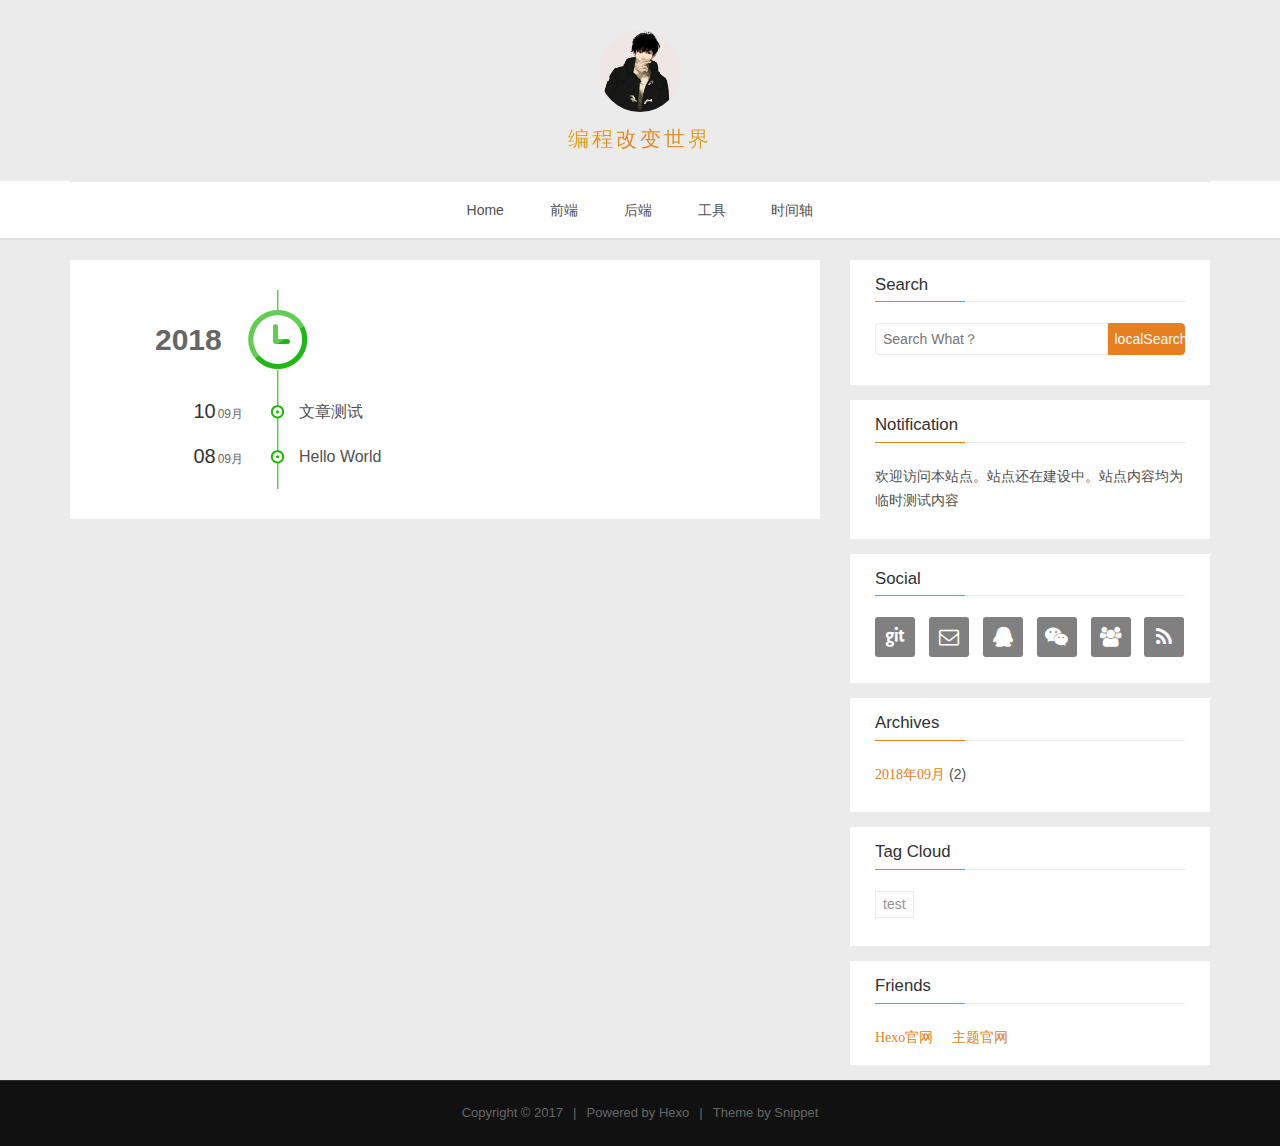
<file: archives/index.html>
<!DOCTYPE HTML>
<html lang="">
<head>
    <!--Setting-->
    <meta charset="UTF-8">
    <meta name="viewport" content="width=device-width, user-scalable=no, initial-scale=1.0, maximum-scale=1.0, minimum-scale=1.0">
    <meta http-equiv="X-UA-Compatible" content="IE=Edge,chrome=1">
    <meta http-equiv="Cache-Control" content="no-siteapp">
    <meta http-equiv="Cache-Control" content="no-transform">
    <meta name="renderer" content="webkit|ie-comp|ie-stand">
    <meta name="apple-mobile-web-app-capable" content="Co-dex">
    <meta name="apple-mobile-web-app-status-bar-style" content="black">
    <meta name="format-detection" content="telephone=no,email=no,adress=no">
    <meta name="browsermode" content="application">
    <meta name="screen-orientation" content="portrait">
    <link rel="dns-prefetch" href="http://yoursite.com">
    <!--SEO-->





<meta name="robots" content="all" />
<meta name="google" content="all" />
<meta name="googlebot" content="all" />
<meta name="verify" content="all" />
    <!--Title-->


<title>Archives | Co-dex</title>


    <link rel="alternate" href="https://feed43.com/hcancer.xml" title="Co-dex" type="application/atom+xml">


    <link rel="icon" href="/favicon.png">

    



<link rel="stylesheet" href="/css/bootstrap.min.css?rev=3.3.7">
<link rel="stylesheet" href="/css/font-awesome.min.css?rev=4.5.0">
<link rel="stylesheet" href="/css/style.css?rev=@@hash">




    
	<div class="hide">
		<script type="text/javascript">
			var cnzz_protocol = (("https:" == document.location.protocol) ? " https://" : " http://");document.write(unescape("%3Cspan class='cnzz_stat_icon_1263868967 hide' %3E%3Cscript%20src%3D%22https%3A%2F%2Fs95.cnzz.com%2Fz_stat.php%3Fweb_id%3D1272564536%22%3E%3C%2Fscript%3E%3C/span%3E%3Cscript src='" + cnzz_protocol + "s19.cnzz.com/z_stat.php%3Fid%3D1263868967%26show%3Dpic1' type='text/javascript'%3E%3C/script%3E"));
		</script>
	</div>






    

</head>


<!--[if lte IE 8]>
<style>
    html{ font-size: 1em }
</style>
<![endif]-->
<!--[if lte IE 9]>
<div style="ie">你使用的浏览器版本过低，为了你更好的阅读体验，请更新浏览器的版本或者使用其他现代浏览器，比如Chrome、Firefox、Safari等。</div>
<![endif]-->

<body>
    <header class="main-header"  style="background-image:url(https://hcancer.cn/img/banner.jpg)"  >
    <div class="main-header-box">
        <a class="header-avatar" href="/" title='John Doe'>
            <img src="/img/avatar.jpg" alt="logo头像" class="img-responsive center-block">
        </a>
        <div class="branding">
        	<!--<h2 class="text-hide">Snippet主题,从未如此简单有趣</h2>-->
            
                <h2> 编程改变世界 </h2>
            
    	</div>
    </div>
</header>
    <nav class="main-navigation">
    <div class="container">
        <div class="row">
            <div class="col-sm-12">
                <div class="navbar-header"><span class="nav-toggle-button collapsed pull-right" data-toggle="collapse" data-target="#main-menu" id="mnav">
                    <span class="sr-only"></span>
                        <i class="fa fa-bars"></i>
                    </span>
                    <a class="navbar-brand" href="http://yoursite.com">Co-dex</a>
                </div>
                <div class="collapse navbar-collapse" id="main-menu">
                    <ul class="menu">
                        
                            <li role="presentation" class="text-center">
                                <a href="/"><i class="fa "></i>Home</a>
                            </li>
                        
                            <li role="presentation" class="text-center">
                                <a href="/categories/front/"><i class="fa "></i>前端</a>
                            </li>
                        
                            <li role="presentation" class="text-center">
                                <a href="/categories/back/"><i class="fa "></i>后端</a>
                            </li>
                        
                            <li role="presentation" class="text-center">
                                <a href="/categories/tools/"><i class="fa "></i>工具</a>
                            </li>
                        
                            <li role="presentation" class="text-center">
                                <a href="/archives/"><i class="fa "></i>时间轴</a>
                            </li>
                        
                    </ul>
                </div>
            </div>
        </div>
    </div>
</nav>
    <section class="content-wrap">
        <div class="container">
            <div class="row">
                <main class="col-md-8 main-content ">
                    <div id="main">
     <div class="timebox">
          <div class="timeline">
              <ul>
                
                
                    
                    
                        
                            
                            <h2>2018</h2>
                        
                        
                          <li>
                        
                            <h3>
                              10<span>09月</span>
                            </h3>
                            <a href="/2018/09/10/文章测试/" title="文章测试" target="_blank">文章测试</a>
                        </li>
                    
                
                    
                    
                        
                        
                          <li>
                        
                            <h3>
                              08<span>09月</span>
                            </h3>
                            <a href="/2018/09/08/hello-world/" title="Hello World" target="_blank">Hello World</a>
                        </li>
                    
                
              </ul>
          </div>
    </div>
</div>



                </main>
                
                    
    <aside class="col-md-4 sidebar">
        
        
    <div class="widget">
        <h3 class="title">Search</h3>
        <div id="search-form">
            <div id="result-mask" class="hide"></div>
            <div class="search-area">
                
                    <input id="search-key" type="search" autocomplete="off" placeholder="Search What？">
                    <button type="button" class="search-form-submit" id="search-local">localSearch</button>
                
                
            </div>
            <div id="result-wrap" class="hide">
                <div id="search-result"></div>
            </div>
            <div class="hide">
                <template id="search-tpl">
                    <div class="item">
                        <a href="/{path}" title="{title}">
                            <div class="title">{title}</div>
                            <div class="content">{content}</div>
                        </a>
                    </div>
                </template>
            </div>
        </div>
    </div>

        
        
    <div class="widget notification">
        <h3 class="title">Notification</h3>
        <div>
            <p>欢迎访问本站点。站点还在建设中。站点内容均为临时测试内容</p>
        </div>
    </div>

        
        
    <div class="widget">
      <h3 class="title">Social</h3> 
        <div class="content social">
            
	            <a href="//github.com/Co-dex" rel="external nofollow" title="Github" target="_blank">
			    	<i class="git fa fa-git"></i>
			    </a>
            
	            <a href="mailto:dcodex@foxmail.com" rel="external nofollow" title="邮箱" target="_blank">
			    	<i class="envelope-o fa fa-envelope-o"></i>
			    </a>
            
	            <a href="/" rel="external nofollow" title="联系QQ" target="_blank">
			    	<i class="qq fa fa-qq"></i>
			    </a>
            
	            <a href="/" rel="external nofollow" title="微信" target="_blank">
			    	<i class="weixin fa fa-weixin"></i>
			    </a>
            
	            <a href="/" rel="external nofollow" title="QQ群" target="_blank">
			    	<i class="users fa fa-users"></i>
			    </a>
            
	            <a href="https://feed43.com/hcancer.xml" rel="external nofollow" title="RSS" target="_blank">
			    	<i class="feed fa fa-feed"></i>
			    </a>
            
        </div>
    </div>


        
        

        
        
    <div class="widget">
      <h3 class="title">Archives</h3>
        <ul class="archive-list"><li class="archive-list-item"><a class="archive-list-link" href="/archives/2018/09/"><i class="fa" aria-hidden="true">2018年09月</i></a><span class="archive-list-count">2</span></li></ul>
    </div>


        
        
  <div class="widget">
    <h3 class="title">Tag Cloud</h3>
    <div class="content tag-cloud">
        <div  >
            <a href="/tags/test/" style="font-size: 10px;">test</a>
        </div>
    </div>
  </div>



        
        
    <div class="widget">
        <h3 class="title">Friends</h3>
        <div class="content friends-link">
        
            <a href="https://hexo.io/zh-cn/" class="fa" target="_blank">Hexo官网</a>
        
            <a href="https://github.com/shenliyang/hexo-theme-snippet" class="fa" target="_blank">主题官网</a>
        
        </div>
    </div>


        
    </aside>

                
            </div>
        </div>
    </section>
    <footer class="main-footer">
    <div class="container">
        <div class="row">
        </div>
    </div>
</footer>

<a id="back-to-top" class="icon-btn hide">
	<i class="fa fa-chevron-up"></i>
</a>




    <div class="copyright">
    <div class="container">
        <div class="row">
            <div class="col-sm-12"> 
                <span>Copyright &copy; 2017
                </span> | 
                <span>
                    Powered by <a href="//hexo.io" class="copyright-links" target="_blank" rel="nofollow">Hexo</a>
                </span> | 
                <span>
                    Theme by <a href="//github.com/shenliyang/hexo-theme-snippet.git" class="copyright-links" target="_blank" rel="nofollow">Snippet</a>
                </span>
            </div>
        </div>
    </div>
</div>


	<script src="/js/search.js?rev=@@hash"></script>


<script src="/js/app.js?rev=@@hash"></script>



</body>
</html>
</file>
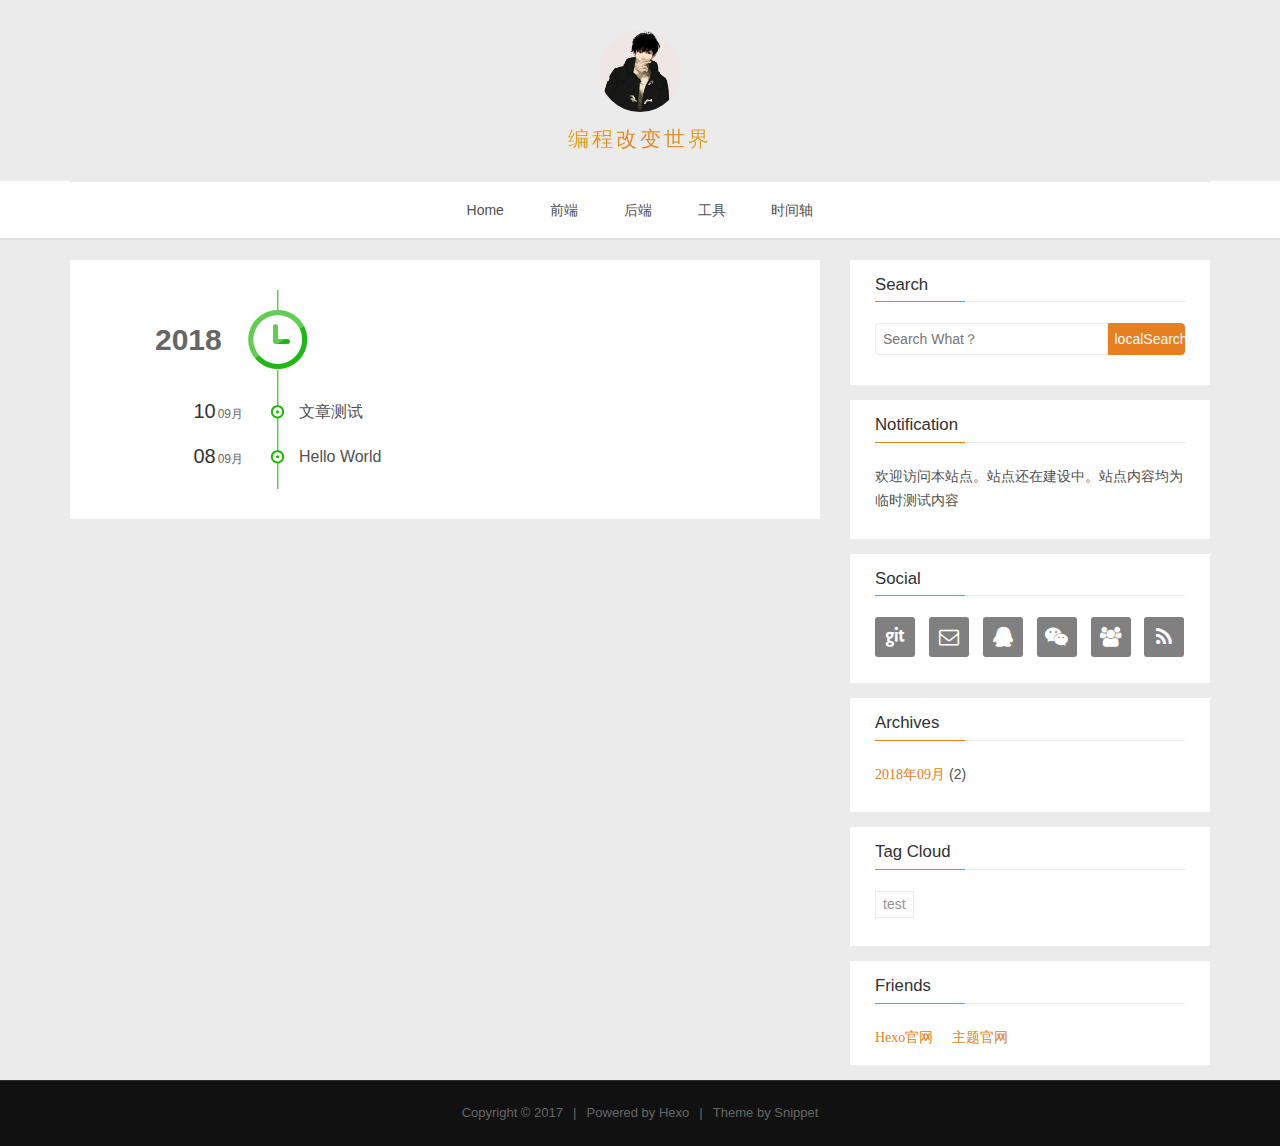
<file: archives/2018/index.html>
<!DOCTYPE HTML>
<html lang="">
<head>
    <!--Setting-->
    <meta charset="UTF-8">
    <meta name="viewport" content="width=device-width, user-scalable=no, initial-scale=1.0, maximum-scale=1.0, minimum-scale=1.0">
    <meta http-equiv="X-UA-Compatible" content="IE=Edge,chrome=1">
    <meta http-equiv="Cache-Control" content="no-siteapp">
    <meta http-equiv="Cache-Control" content="no-transform">
    <meta name="renderer" content="webkit|ie-comp|ie-stand">
    <meta name="apple-mobile-web-app-capable" content="Co-dex">
    <meta name="apple-mobile-web-app-status-bar-style" content="black">
    <meta name="format-detection" content="telephone=no,email=no,adress=no">
    <meta name="browsermode" content="application">
    <meta name="screen-orientation" content="portrait">
    <link rel="dns-prefetch" href="http://yoursite.com">
    <!--SEO-->





<meta name="robots" content="all" />
<meta name="google" content="all" />
<meta name="googlebot" content="all" />
<meta name="verify" content="all" />
    <!--Title-->


<title>Archives: 2018 | Co-dex</title>


    <link rel="alternate" href="https://feed43.com/hcancer.xml" title="Co-dex" type="application/atom+xml">


    <link rel="icon" href="/favicon.png">

    



<link rel="stylesheet" href="/css/bootstrap.min.css?rev=3.3.7">
<link rel="stylesheet" href="/css/font-awesome.min.css?rev=4.5.0">
<link rel="stylesheet" href="/css/style.css?rev=@@hash">




    
	<div class="hide">
		<script type="text/javascript">
			var cnzz_protocol = (("https:" == document.location.protocol) ? " https://" : " http://");document.write(unescape("%3Cspan class='cnzz_stat_icon_1263868967 hide' %3E%3Cscript%20src%3D%22https%3A%2F%2Fs95.cnzz.com%2Fz_stat.php%3Fweb_id%3D1272564536%22%3E%3C%2Fscript%3E%3C/span%3E%3Cscript src='" + cnzz_protocol + "s19.cnzz.com/z_stat.php%3Fid%3D1263868967%26show%3Dpic1' type='text/javascript'%3E%3C/script%3E"));
		</script>
	</div>






    

</head>


<!--[if lte IE 8]>
<style>
    html{ font-size: 1em }
</style>
<![endif]-->
<!--[if lte IE 9]>
<div style="ie">你使用的浏览器版本过低，为了你更好的阅读体验，请更新浏览器的版本或者使用其他现代浏览器，比如Chrome、Firefox、Safari等。</div>
<![endif]-->

<body>
    <header class="main-header"  style="background-image:url(https://hcancer.cn/img/banner.jpg)"  >
    <div class="main-header-box">
        <a class="header-avatar" href="/" title='John Doe'>
            <img src="/img/avatar.jpg" alt="logo头像" class="img-responsive center-block">
        </a>
        <div class="branding">
        	<!--<h2 class="text-hide">Snippet主题,从未如此简单有趣</h2>-->
            
                <h2> 编程改变世界 </h2>
            
    	</div>
    </div>
</header>
    <nav class="main-navigation">
    <div class="container">
        <div class="row">
            <div class="col-sm-12">
                <div class="navbar-header"><span class="nav-toggle-button collapsed pull-right" data-toggle="collapse" data-target="#main-menu" id="mnav">
                    <span class="sr-only"></span>
                        <i class="fa fa-bars"></i>
                    </span>
                    <a class="navbar-brand" href="http://yoursite.com">Co-dex</a>
                </div>
                <div class="collapse navbar-collapse" id="main-menu">
                    <ul class="menu">
                        
                            <li role="presentation" class="text-center">
                                <a href="/"><i class="fa "></i>Home</a>
                            </li>
                        
                            <li role="presentation" class="text-center">
                                <a href="/categories/front/"><i class="fa "></i>前端</a>
                            </li>
                        
                            <li role="presentation" class="text-center">
                                <a href="/categories/back/"><i class="fa "></i>后端</a>
                            </li>
                        
                            <li role="presentation" class="text-center">
                                <a href="/categories/tools/"><i class="fa "></i>工具</a>
                            </li>
                        
                            <li role="presentation" class="text-center">
                                <a href="/archives/"><i class="fa "></i>时间轴</a>
                            </li>
                        
                    </ul>
                </div>
            </div>
        </div>
    </div>
</nav>
    <section class="content-wrap">
        <div class="container">
            <div class="row">
                <main class="col-md-8 main-content ">
                    <div id="main">
     <div class="timebox">
          <div class="timeline">
              <ul>
                
                
                    
                    
                        
                            
                            <h2>2018</h2>
                        
                        
                          <li>
                        
                            <h3>
                              10<span>09月</span>
                            </h3>
                            <a href="/2018/09/10/文章测试/" title="文章测试" target="_blank">文章测试</a>
                        </li>
                    
                
                    
                    
                        
                        
                          <li>
                        
                            <h3>
                              08<span>09月</span>
                            </h3>
                            <a href="/2018/09/08/hello-world/" title="Hello World" target="_blank">Hello World</a>
                        </li>
                    
                
              </ul>
          </div>
    </div>
</div>



                </main>
                
                    
    <aside class="col-md-4 sidebar">
        
        
    <div class="widget">
        <h3 class="title">Search</h3>
        <div id="search-form">
            <div id="result-mask" class="hide"></div>
            <div class="search-area">
                
                    <input id="search-key" type="search" autocomplete="off" placeholder="Search What？">
                    <button type="button" class="search-form-submit" id="search-local">localSearch</button>
                
                
            </div>
            <div id="result-wrap" class="hide">
                <div id="search-result"></div>
            </div>
            <div class="hide">
                <template id="search-tpl">
                    <div class="item">
                        <a href="/{path}" title="{title}">
                            <div class="title">{title}</div>
                            <div class="content">{content}</div>
                        </a>
                    </div>
                </template>
            </div>
        </div>
    </div>

        
        
    <div class="widget notification">
        <h3 class="title">Notification</h3>
        <div>
            <p>欢迎访问本站点。站点还在建设中。站点内容均为临时测试内容</p>
        </div>
    </div>

        
        
    <div class="widget">
      <h3 class="title">Social</h3> 
        <div class="content social">
            
	            <a href="//github.com/Co-dex" rel="external nofollow" title="Github" target="_blank">
			    	<i class="git fa fa-git"></i>
			    </a>
            
	            <a href="mailto:dcodex@foxmail.com" rel="external nofollow" title="邮箱" target="_blank">
			    	<i class="envelope-o fa fa-envelope-o"></i>
			    </a>
            
	            <a href="/" rel="external nofollow" title="联系QQ" target="_blank">
			    	<i class="qq fa fa-qq"></i>
			    </a>
            
	            <a href="/" rel="external nofollow" title="微信" target="_blank">
			    	<i class="weixin fa fa-weixin"></i>
			    </a>
            
	            <a href="/" rel="external nofollow" title="QQ群" target="_blank">
			    	<i class="users fa fa-users"></i>
			    </a>
            
	            <a href="https://feed43.com/hcancer.xml" rel="external nofollow" title="RSS" target="_blank">
			    	<i class="feed fa fa-feed"></i>
			    </a>
            
        </div>
    </div>


        
        

        
        
    <div class="widget">
      <h3 class="title">Archives</h3>
        <ul class="archive-list"><li class="archive-list-item"><a class="archive-list-link" href="/archives/2018/09/"><i class="fa" aria-hidden="true">2018年09月</i></a><span class="archive-list-count">2</span></li></ul>
    </div>


        
        
  <div class="widget">
    <h3 class="title">Tag Cloud</h3>
    <div class="content tag-cloud">
        <div  >
            <a href="/tags/test/" style="font-size: 10px;">test</a>
        </div>
    </div>
  </div>



        
        
    <div class="widget">
        <h3 class="title">Friends</h3>
        <div class="content friends-link">
        
            <a href="https://hexo.io/zh-cn/" class="fa" target="_blank">Hexo官网</a>
        
            <a href="https://github.com/shenliyang/hexo-theme-snippet" class="fa" target="_blank">主题官网</a>
        
        </div>
    </div>


        
    </aside>

                
            </div>
        </div>
    </section>
    <footer class="main-footer">
    <div class="container">
        <div class="row">
        </div>
    </div>
</footer>

<a id="back-to-top" class="icon-btn hide">
	<i class="fa fa-chevron-up"></i>
</a>




    <div class="copyright">
    <div class="container">
        <div class="row">
            <div class="col-sm-12"> 
                <span>Copyright &copy; 2017
                </span> | 
                <span>
                    Powered by <a href="//hexo.io" class="copyright-links" target="_blank" rel="nofollow">Hexo</a>
                </span> | 
                <span>
                    Theme by <a href="//github.com/shenliyang/hexo-theme-snippet.git" class="copyright-links" target="_blank" rel="nofollow">Snippet</a>
                </span>
            </div>
        </div>
    </div>
</div>


	<script src="/js/search.js?rev=@@hash"></script>


<script src="/js/app.js?rev=@@hash"></script>



</body>
</html>
</file>
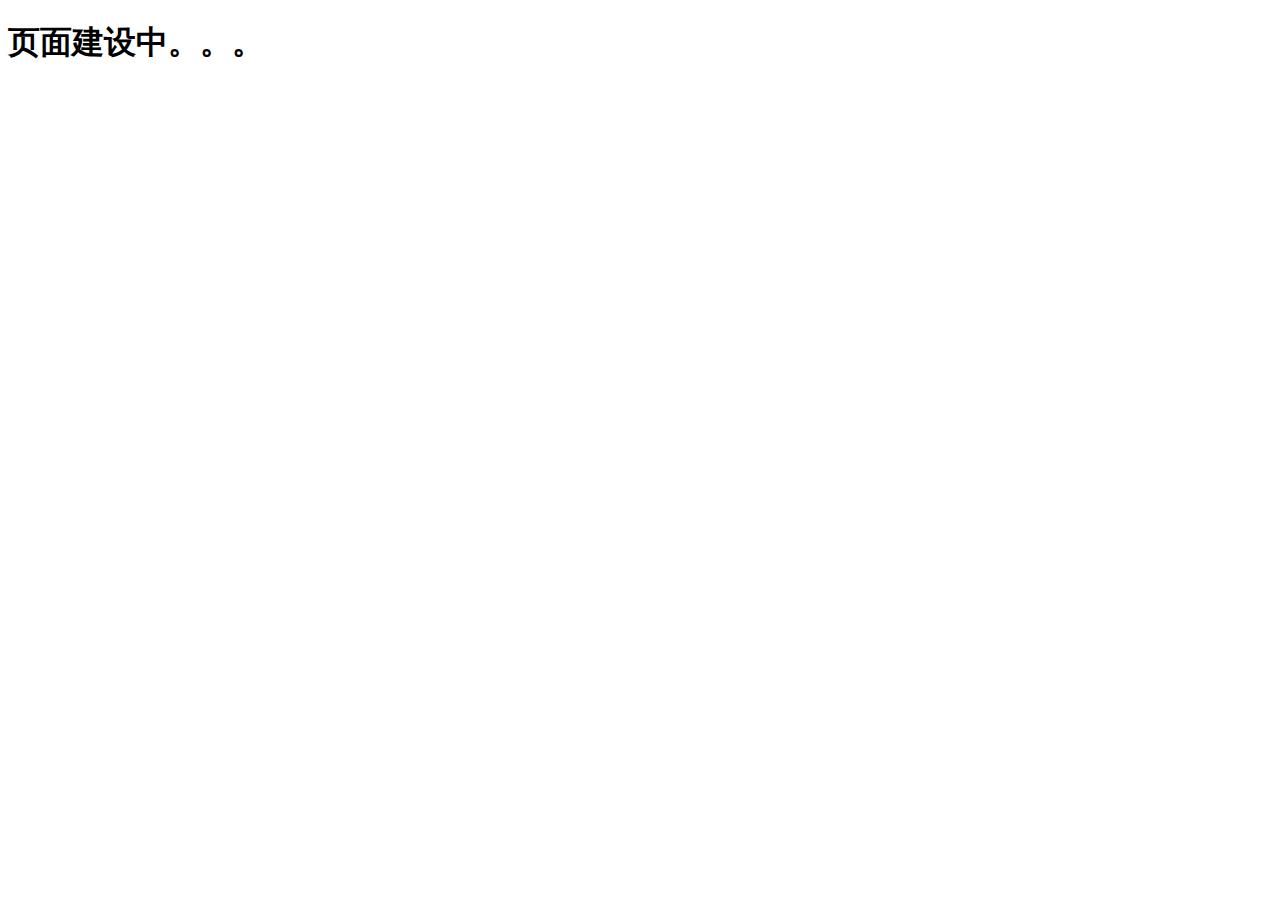
<file: categories/back/index.html>
<!DOCTYPE html>
<html lang="en">
<head>
    <meta charset="UTF-8">
    <meta name="viewport" content="width=device-width, initial-scale=1.0">
    <meta http-equiv="X-UA-Compatible" content="ie=edge">
    <title>tools</title>
</head>
<body>
    <h1>页面建设中。。。</h1>
</body>
</html>
</file>
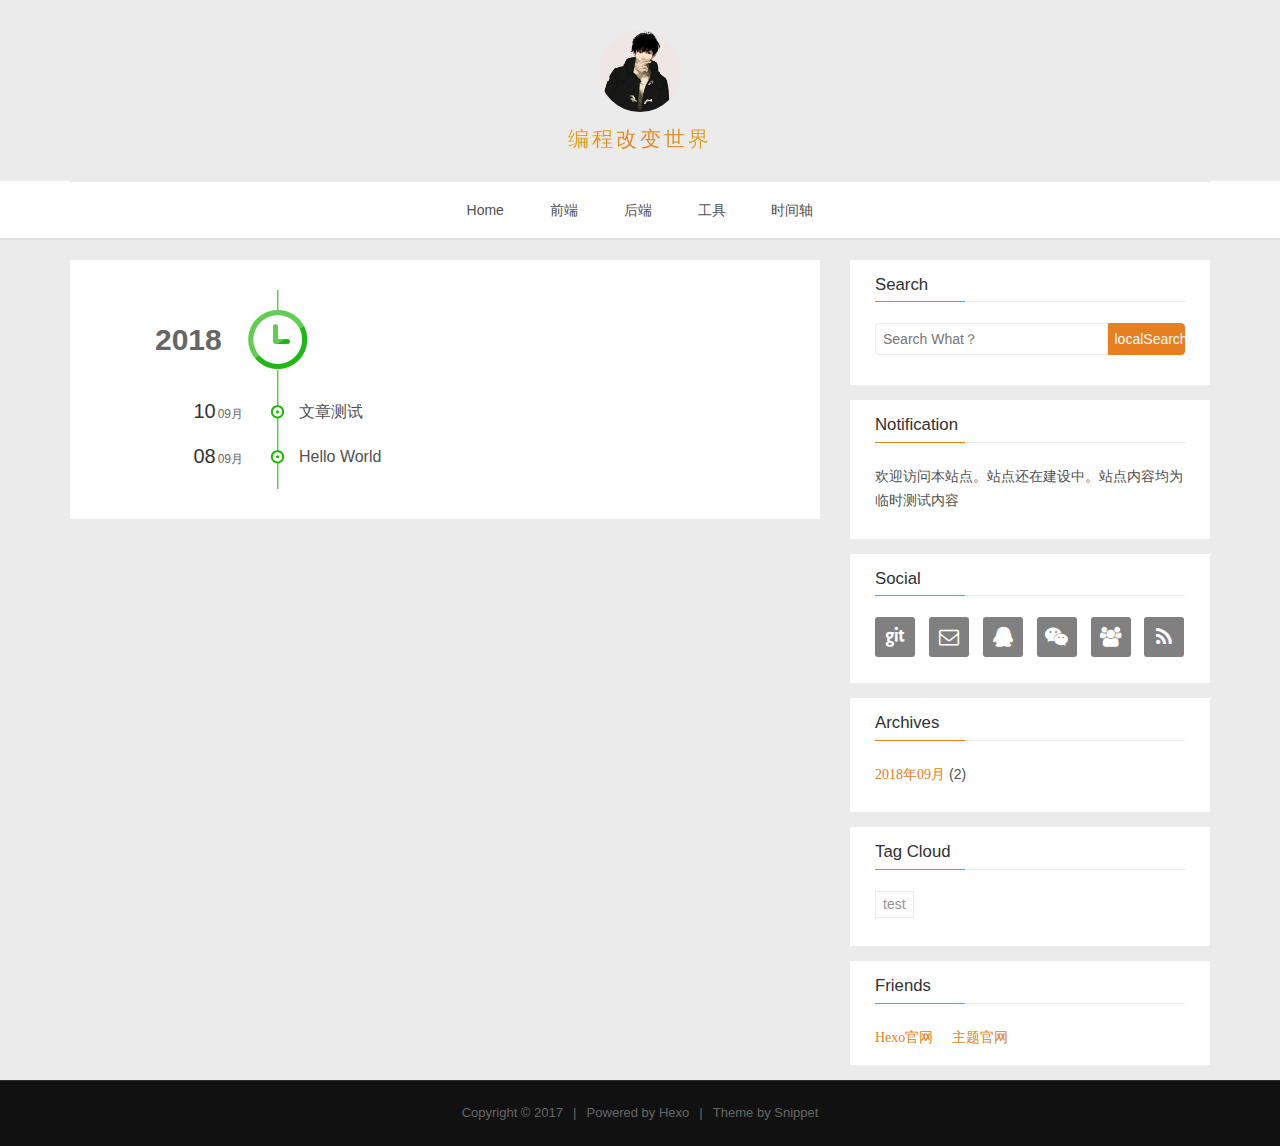
<file: archives/2018/09/index.html>
<!DOCTYPE HTML>
<html lang="">
<head>
    <!--Setting-->
    <meta charset="UTF-8">
    <meta name="viewport" content="width=device-width, user-scalable=no, initial-scale=1.0, maximum-scale=1.0, minimum-scale=1.0">
    <meta http-equiv="X-UA-Compatible" content="IE=Edge,chrome=1">
    <meta http-equiv="Cache-Control" content="no-siteapp">
    <meta http-equiv="Cache-Control" content="no-transform">
    <meta name="renderer" content="webkit|ie-comp|ie-stand">
    <meta name="apple-mobile-web-app-capable" content="Co-dex">
    <meta name="apple-mobile-web-app-status-bar-style" content="black">
    <meta name="format-detection" content="telephone=no,email=no,adress=no">
    <meta name="browsermode" content="application">
    <meta name="screen-orientation" content="portrait">
    <link rel="dns-prefetch" href="http://yoursite.com">
    <!--SEO-->





<meta name="robots" content="all" />
<meta name="google" content="all" />
<meta name="googlebot" content="all" />
<meta name="verify" content="all" />
    <!--Title-->


<title>Archives: 2018/9 | Co-dex</title>


    <link rel="alternate" href="https://feed43.com/hcancer.xml" title="Co-dex" type="application/atom+xml">


    <link rel="icon" href="/favicon.png">

    



<link rel="stylesheet" href="/css/bootstrap.min.css?rev=3.3.7">
<link rel="stylesheet" href="/css/font-awesome.min.css?rev=4.5.0">
<link rel="stylesheet" href="/css/style.css?rev=@@hash">




    
	<div class="hide">
		<script type="text/javascript">
			var cnzz_protocol = (("https:" == document.location.protocol) ? " https://" : " http://");document.write(unescape("%3Cspan class='cnzz_stat_icon_1263868967 hide' %3E%3Cscript%20src%3D%22https%3A%2F%2Fs95.cnzz.com%2Fz_stat.php%3Fweb_id%3D1272564536%22%3E%3C%2Fscript%3E%3C/span%3E%3Cscript src='" + cnzz_protocol + "s19.cnzz.com/z_stat.php%3Fid%3D1263868967%26show%3Dpic1' type='text/javascript'%3E%3C/script%3E"));
		</script>
	</div>






    

</head>


<!--[if lte IE 8]>
<style>
    html{ font-size: 1em }
</style>
<![endif]-->
<!--[if lte IE 9]>
<div style="ie">你使用的浏览器版本过低，为了你更好的阅读体验，请更新浏览器的版本或者使用其他现代浏览器，比如Chrome、Firefox、Safari等。</div>
<![endif]-->

<body>
    <header class="main-header"  style="background-image:url(https://hcancer.cn/img/banner.jpg)"  >
    <div class="main-header-box">
        <a class="header-avatar" href="/" title='John Doe'>
            <img src="/img/avatar.jpg" alt="logo头像" class="img-responsive center-block">
        </a>
        <div class="branding">
        	<!--<h2 class="text-hide">Snippet主题,从未如此简单有趣</h2>-->
            
                <h2> 编程改变世界 </h2>
            
    	</div>
    </div>
</header>
    <nav class="main-navigation">
    <div class="container">
        <div class="row">
            <div class="col-sm-12">
                <div class="navbar-header"><span class="nav-toggle-button collapsed pull-right" data-toggle="collapse" data-target="#main-menu" id="mnav">
                    <span class="sr-only"></span>
                        <i class="fa fa-bars"></i>
                    </span>
                    <a class="navbar-brand" href="http://yoursite.com">Co-dex</a>
                </div>
                <div class="collapse navbar-collapse" id="main-menu">
                    <ul class="menu">
                        
                            <li role="presentation" class="text-center">
                                <a href="/"><i class="fa "></i>Home</a>
                            </li>
                        
                            <li role="presentation" class="text-center">
                                <a href="/categories/front/"><i class="fa "></i>前端</a>
                            </li>
                        
                            <li role="presentation" class="text-center">
                                <a href="/categories/back/"><i class="fa "></i>后端</a>
                            </li>
                        
                            <li role="presentation" class="text-center">
                                <a href="/categories/tools/"><i class="fa "></i>工具</a>
                            </li>
                        
                            <li role="presentation" class="text-center">
                                <a href="/archives/"><i class="fa "></i>时间轴</a>
                            </li>
                        
                    </ul>
                </div>
            </div>
        </div>
    </div>
</nav>
    <section class="content-wrap">
        <div class="container">
            <div class="row">
                <main class="col-md-8 main-content ">
                    <div id="main">
     <div class="timebox">
          <div class="timeline">
              <ul>
                
                
                    
                    
                        
                            
                            <h2>2018</h2>
                        
                        
                          <li class="">
                        
                            <h3>
                              10<span>09月</span>
                            </h3>
                            <a href="/2018/09/10/文章测试/" title="文章测试" target="_blank">文章测试</a>
                        </li>
                    
                
                    
                    
                        
                        
                          <li class="">
                        
                            <h3>
                              08<span>09月</span>
                            </h3>
                            <a href="/2018/09/08/hello-world/" title="Hello World" target="_blank">Hello World</a>
                        </li>
                    
                
              </ul>
          </div>
    </div>
</div>



                </main>
                
                    
    <aside class="col-md-4 sidebar">
        
        
    <div class="widget">
        <h3 class="title">Search</h3>
        <div id="search-form">
            <div id="result-mask" class="hide"></div>
            <div class="search-area">
                
                    <input id="search-key" type="search" autocomplete="off" placeholder="Search What？">
                    <button type="button" class="search-form-submit" id="search-local">localSearch</button>
                
                
            </div>
            <div id="result-wrap" class="hide">
                <div id="search-result"></div>
            </div>
            <div class="hide">
                <template id="search-tpl">
                    <div class="item">
                        <a href="/{path}" title="{title}">
                            <div class="title">{title}</div>
                            <div class="content">{content}</div>
                        </a>
                    </div>
                </template>
            </div>
        </div>
    </div>

        
        
    <div class="widget notification">
        <h3 class="title">Notification</h3>
        <div>
            <p>欢迎访问本站点。站点还在建设中。站点内容均为临时测试内容</p>
        </div>
    </div>

        
        
    <div class="widget">
      <h3 class="title">Social</h3> 
        <div class="content social">
            
	            <a href="//github.com/Co-dex" rel="external nofollow" title="Github" target="_blank">
			    	<i class="git fa fa-git"></i>
			    </a>
            
	            <a href="mailto:dcodex@foxmail.com" rel="external nofollow" title="邮箱" target="_blank">
			    	<i class="envelope-o fa fa-envelope-o"></i>
			    </a>
            
	            <a href="/" rel="external nofollow" title="联系QQ" target="_blank">
			    	<i class="qq fa fa-qq"></i>
			    </a>
            
	            <a href="/" rel="external nofollow" title="微信" target="_blank">
			    	<i class="weixin fa fa-weixin"></i>
			    </a>
            
	            <a href="/" rel="external nofollow" title="QQ群" target="_blank">
			    	<i class="users fa fa-users"></i>
			    </a>
            
	            <a href="https://feed43.com/hcancer.xml" rel="external nofollow" title="RSS" target="_blank">
			    	<i class="feed fa fa-feed"></i>
			    </a>
            
        </div>
    </div>


        
        

        
        
    <div class="widget">
      <h3 class="title">Archives</h3>
        <ul class="archive-list"><li class="archive-list-item"><a class="archive-list-link" href="/archives/2018/09/"><i class="fa" aria-hidden="true">2018年09月</i></a><span class="archive-list-count">2</span></li></ul>
    </div>


        
        
  <div class="widget">
    <h3 class="title">Tag Cloud</h3>
    <div class="content tag-cloud">
        <div  >
            <a href="/tags/test/" style="font-size: 10px;">test</a>
        </div>
    </div>
  </div>



        
        
    <div class="widget">
        <h3 class="title">Friends</h3>
        <div class="content friends-link">
        
            <a href="https://hexo.io/zh-cn/" class="fa" target="_blank">Hexo官网</a>
        
            <a href="https://github.com/shenliyang/hexo-theme-snippet" class="fa" target="_blank">主题官网</a>
        
        </div>
    </div>


        
    </aside>

                
            </div>
        </div>
    </section>
    <footer class="main-footer">
    <div class="container">
        <div class="row">
        </div>
    </div>
</footer>

<a id="back-to-top" class="icon-btn hide">
	<i class="fa fa-chevron-up"></i>
</a>




    <div class="copyright">
    <div class="container">
        <div class="row">
            <div class="col-sm-12"> 
                <span>Copyright &copy; 2017
                </span> | 
                <span>
                    Powered by <a href="//hexo.io" class="copyright-links" target="_blank" rel="nofollow">Hexo</a>
                </span> | 
                <span>
                    Theme by <a href="//github.com/shenliyang/hexo-theme-snippet.git" class="copyright-links" target="_blank" rel="nofollow">Snippet</a>
                </span>
            </div>
        </div>
    </div>
</div>


	<script src="/js/search.js?rev=@@hash"></script>


<script src="/js/app.js?rev=@@hash"></script>



</body>
</html>
</file>
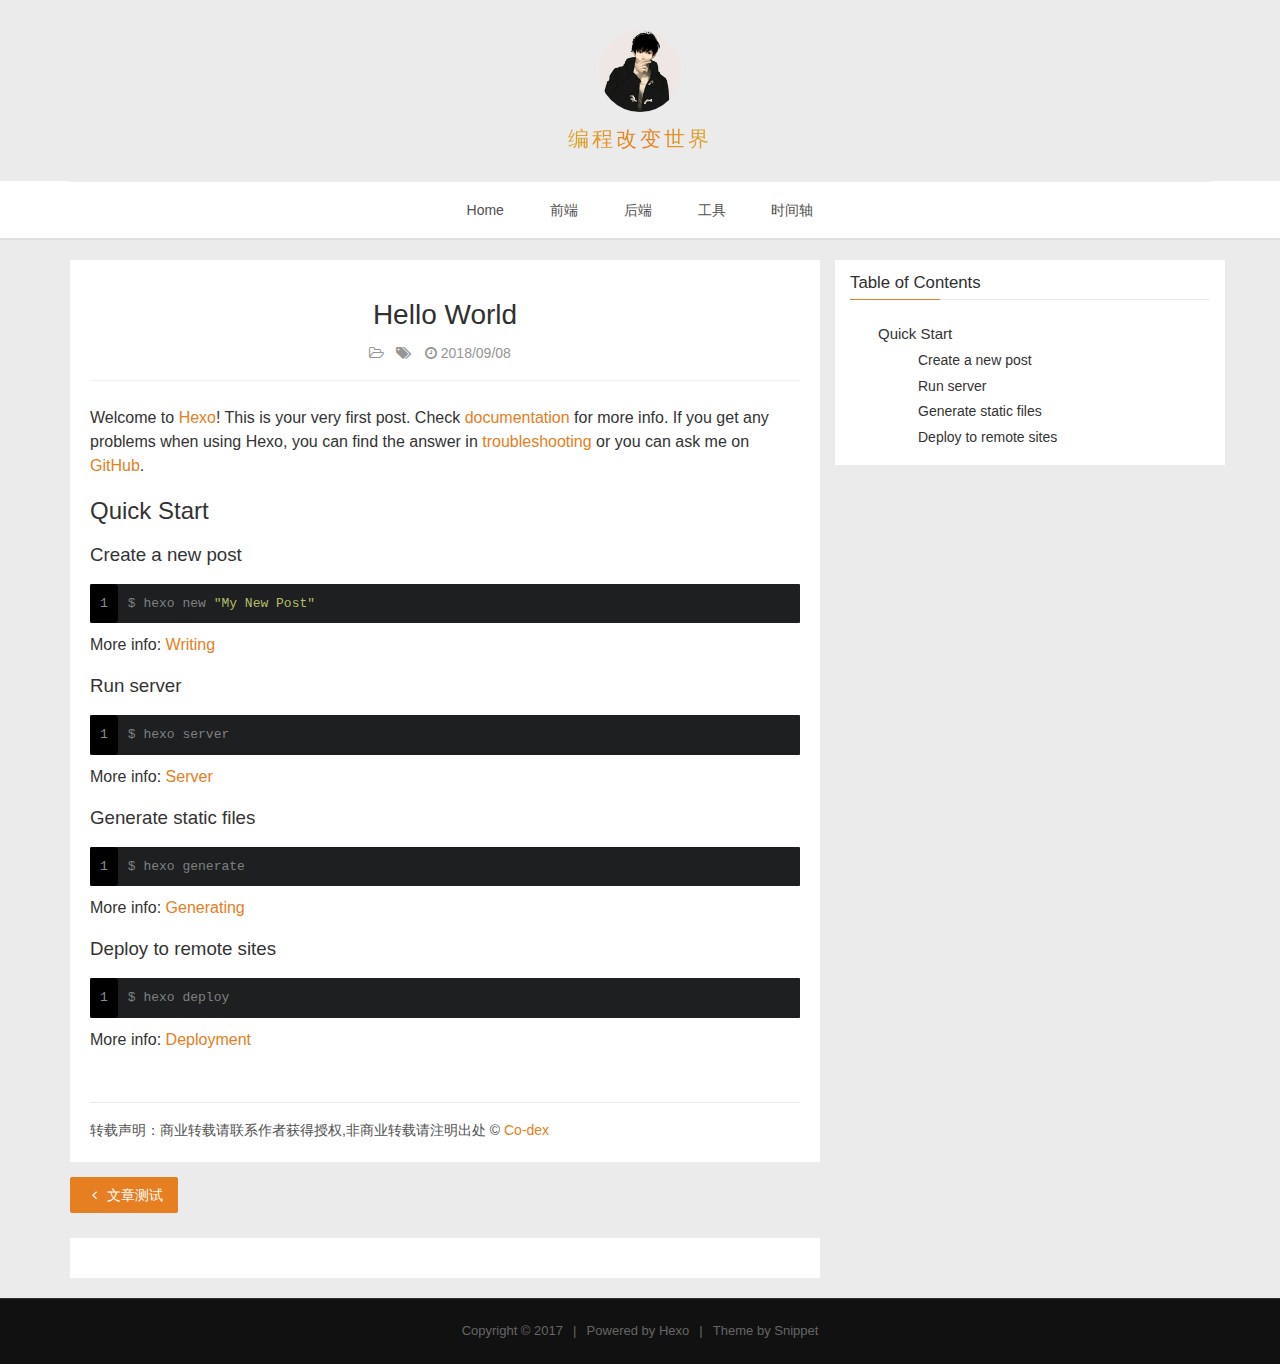
<file: 2018/09/08/hello-world/index.html>
<!DOCTYPE HTML>
<html lang="">
<head>
    <!--Setting-->
    <meta charset="UTF-8">
    <meta name="viewport" content="width=device-width, user-scalable=no, initial-scale=1.0, maximum-scale=1.0, minimum-scale=1.0">
    <meta http-equiv="X-UA-Compatible" content="IE=Edge,chrome=1">
    <meta http-equiv="Cache-Control" content="no-siteapp">
    <meta http-equiv="Cache-Control" content="no-transform">
    <meta name="renderer" content="webkit|ie-comp|ie-stand">
    <meta name="apple-mobile-web-app-capable" content="Co-dex">
    <meta name="apple-mobile-web-app-status-bar-style" content="black">
    <meta name="format-detection" content="telephone=no,email=no,adress=no">
    <meta name="browsermode" content="application">
    <meta name="screen-orientation" content="portrait">
    <link rel="dns-prefetch" href="http://yoursite.com">
    <!--SEO-->





<meta name="robots" content="all" />
<meta name="google" content="all" />
<meta name="googlebot" content="all" />
<meta name="verify" content="all" />
    <!--Title-->


<title>Hello World | Co-dex</title>


    <link rel="alternate" href="https://feed43.com/hcancer.xml" title="Co-dex" type="application/atom+xml">


    <link rel="icon" href="/favicon.png">

    



<link rel="stylesheet" href="/css/bootstrap.min.css?rev=3.3.7">
<link rel="stylesheet" href="/css/font-awesome.min.css?rev=4.5.0">
<link rel="stylesheet" href="/css/style.css?rev=@@hash">




    
	<div class="hide">
		<script type="text/javascript">
			var cnzz_protocol = (("https:" == document.location.protocol) ? " https://" : " http://");document.write(unescape("%3Cspan class='cnzz_stat_icon_1263868967 hide' %3E%3Cscript%20src%3D%22https%3A%2F%2Fs95.cnzz.com%2Fz_stat.php%3Fweb_id%3D1272564536%22%3E%3C%2Fscript%3E%3C/span%3E%3Cscript src='" + cnzz_protocol + "s19.cnzz.com/z_stat.php%3Fid%3D1263868967%26show%3Dpic1' type='text/javascript'%3E%3C/script%3E"));
		</script>
	</div>






    

</head>


<!--[if lte IE 8]>
<style>
    html{ font-size: 1em }
</style>
<![endif]-->
<!--[if lte IE 9]>
<div style="ie">你使用的浏览器版本过低，为了你更好的阅读体验，请更新浏览器的版本或者使用其他现代浏览器，比如Chrome、Firefox、Safari等。</div>
<![endif]-->

<body>
    <header class="main-header"  style="background-image:url(https://hcancer.cn/img/banner.jpg)"  >
    <div class="main-header-box">
        <a class="header-avatar" href="/" title='John Doe'>
            <img src="/img/avatar.jpg" alt="logo头像" class="img-responsive center-block">
        </a>
        <div class="branding">
        	<!--<h2 class="text-hide">Snippet主题,从未如此简单有趣</h2>-->
            
                <h2> 编程改变世界 </h2>
            
    	</div>
    </div>
</header>
    <nav class="main-navigation">
    <div class="container">
        <div class="row">
            <div class="col-sm-12">
                <div class="navbar-header"><span class="nav-toggle-button collapsed pull-right" data-toggle="collapse" data-target="#main-menu" id="mnav">
                    <span class="sr-only"></span>
                        <i class="fa fa-bars"></i>
                    </span>
                    <a class="navbar-brand" href="http://yoursite.com">Co-dex</a>
                </div>
                <div class="collapse navbar-collapse" id="main-menu">
                    <ul class="menu">
                        
                            <li role="presentation" class="text-center">
                                <a href="/"><i class="fa "></i>Home</a>
                            </li>
                        
                            <li role="presentation" class="text-center">
                                <a href="/categories/front/"><i class="fa "></i>前端</a>
                            </li>
                        
                            <li role="presentation" class="text-center">
                                <a href="/categories/back/"><i class="fa "></i>后端</a>
                            </li>
                        
                            <li role="presentation" class="text-center">
                                <a href="/categories/tools/"><i class="fa "></i>工具</a>
                            </li>
                        
                            <li role="presentation" class="text-center">
                                <a href="/archives/"><i class="fa "></i>时间轴</a>
                            </li>
                        
                    </ul>
                </div>
            </div>
        </div>
    </div>
</nav>
    <section class="content-wrap">
        <div class="container">
            <div class="row">
                <main class="col-md-8 main-content m-post">
                    <p id="process"></p>
<article class="post">
    <div class="post-head">
        <h1 id="Hello World">
            
	            Hello World
            
        </h1>
        <div class="post-meta">
    
    
    <span class="categories-meta fa-wrap">
        <i class="fa fa-folder-open-o"></i>
        <a href="/categories/ ">
             
        </a>
    </span>
    
    
    <span class="fa-wrap">
        <i class="fa fa-tags"></i>
        <span class="tags-meta">
            
                
            
        </span>
    </span>
    

    
        
        <span class="fa-wrap">
            <i class="fa fa-clock-o"></i>
            <span class="date-meta">2018/09/08</span>
        </span>
    
</div>

            
            
    </div>
    
    <div class="post-body post-content">
        <p>Welcome to <a href="https://hexo.io/" target="_blank" rel="noopener">Hexo</a>! This is your very first post. Check <a href="https://hexo.io/docs/" target="_blank" rel="noopener">documentation</a> for more info. If you get any problems when using Hexo, you can find the answer in <a href="https://hexo.io/docs/troubleshooting.html" target="_blank" rel="noopener">troubleshooting</a> or you can ask me on <a href="https://github.com/hexojs/hexo/issues" target="_blank" rel="noopener">GitHub</a>.</p>
<h2 id="Quick-Start"><a href="#Quick-Start" class="headerlink" title="Quick Start"></a>Quick Start</h2><h3 id="Create-a-new-post"><a href="#Create-a-new-post" class="headerlink" title="Create a new post"></a>Create a new post</h3><figure class="highlight bash"><table><tr><td class="gutter"><pre><span class="line">1</span><br></pre></td><td class="code"><pre><span class="line">$ hexo new <span class="string">"My New Post"</span></span><br></pre></td></tr></table></figure>
<p>More info: <a href="https://hexo.io/docs/writing.html" target="_blank" rel="noopener">Writing</a></p>
<h3 id="Run-server"><a href="#Run-server" class="headerlink" title="Run server"></a>Run server</h3><figure class="highlight bash"><table><tr><td class="gutter"><pre><span class="line">1</span><br></pre></td><td class="code"><pre><span class="line">$ hexo server</span><br></pre></td></tr></table></figure>
<p>More info: <a href="https://hexo.io/docs/server.html" target="_blank" rel="noopener">Server</a></p>
<h3 id="Generate-static-files"><a href="#Generate-static-files" class="headerlink" title="Generate static files"></a>Generate static files</h3><figure class="highlight bash"><table><tr><td class="gutter"><pre><span class="line">1</span><br></pre></td><td class="code"><pre><span class="line">$ hexo generate</span><br></pre></td></tr></table></figure>
<p>More info: <a href="https://hexo.io/docs/generating.html" target="_blank" rel="noopener">Generating</a></p>
<h3 id="Deploy-to-remote-sites"><a href="#Deploy-to-remote-sites" class="headerlink" title="Deploy to remote sites"></a>Deploy to remote sites</h3><figure class="highlight bash"><table><tr><td class="gutter"><pre><span class="line">1</span><br></pre></td><td class="code"><pre><span class="line">$ hexo deploy</span><br></pre></td></tr></table></figure>
<p>More info: <a href="https://hexo.io/docs/deployment.html" target="_blank" rel="noopener">Deployment</a></p>

    </div>

    <div class="post-footer">
        <div>
            
                转载声明：商业转载请联系作者获得授权,非商业转载请注明出处 © <a href="" target="_blank">Co-dex</a>
            
        </div>
        <div>
            
        </div>
    </div>
</article>

<div class="article-nav prev-next-wrap clearfix">
    
        <a href="/2018/09/10/文章测试/" class="pre-post btn btn-default" title='文章测试'>
            <i class="fa fa-angle-left fa-fw"></i><span class="hidden-lg">上一篇</span>
            <span class="hidden-xs">文章测试</span>
        </a>
    
    
</div>


    <div id="comments">
        
    
    <div id="vcomments" class="valine"></div>
    <script src="//cdn1.lncld.net/static/js/3.0.4/av-min.js"></script>
<script src="/assets/valine.min.js"></script>

    <script>
        new Valine({
            av: AV,
            el: '#vcomments',
            appId: 'r2TJxR1Im8teShQjw5OPI66j-gzGzoHsz',
            appKey: 'RdK5QXcsVwl0Qb8xmvzti27y',
            placeholder: '说点什么吧',
            notify: false,
            verify: true,
            avatar: 'mm',
            meta: 'nick,mail'.split(','),
            pageSize: '10',
            path: window.location.pathname,
            lang: ''.toLowerCase()
        })
    </script>


    </div>





                </main>
                
                    <aside id="article-toc" role="navigation" class="col-md-4">
    <div class="widget">
        <h3 class="title">Table of Contents</h3>
        
            <ol class="toc"><li class="toc-item toc-level-2"><a class="toc-link" href="#Quick-Start"><span class="toc-text">Quick Start</span></a><ol class="toc-child"><li class="toc-item toc-level-3"><a class="toc-link" href="#Create-a-new-post"><span class="toc-text">Create a new post</span></a></li><li class="toc-item toc-level-3"><a class="toc-link" href="#Run-server"><span class="toc-text">Run server</span></a></li><li class="toc-item toc-level-3"><a class="toc-link" href="#Generate-static-files"><span class="toc-text">Generate static files</span></a></li><li class="toc-item toc-level-3"><a class="toc-link" href="#Deploy-to-remote-sites"><span class="toc-text">Deploy to remote sites</span></a></li></ol></li></ol>
        
    </div>
</aside>

                
            </div>
        </div>
    </section>
    <footer class="main-footer">
    <div class="container">
        <div class="row">
        </div>
    </div>
</footer>

<a id="back-to-top" class="icon-btn hide">
	<i class="fa fa-chevron-up"></i>
</a>




    <div class="copyright">
    <div class="container">
        <div class="row">
            <div class="col-sm-12"> 
                <span>Copyright &copy; 2017
                </span> | 
                <span>
                    Powered by <a href="//hexo.io" class="copyright-links" target="_blank" rel="nofollow">Hexo</a>
                </span> | 
                <span>
                    Theme by <a href="//github.com/shenliyang/hexo-theme-snippet.git" class="copyright-links" target="_blank" rel="nofollow">Snippet</a>
                </span>
            </div>
        </div>
    </div>
</div>



<script src="/js/app.js?rev=@@hash"></script>



</body>
</html>
</file>
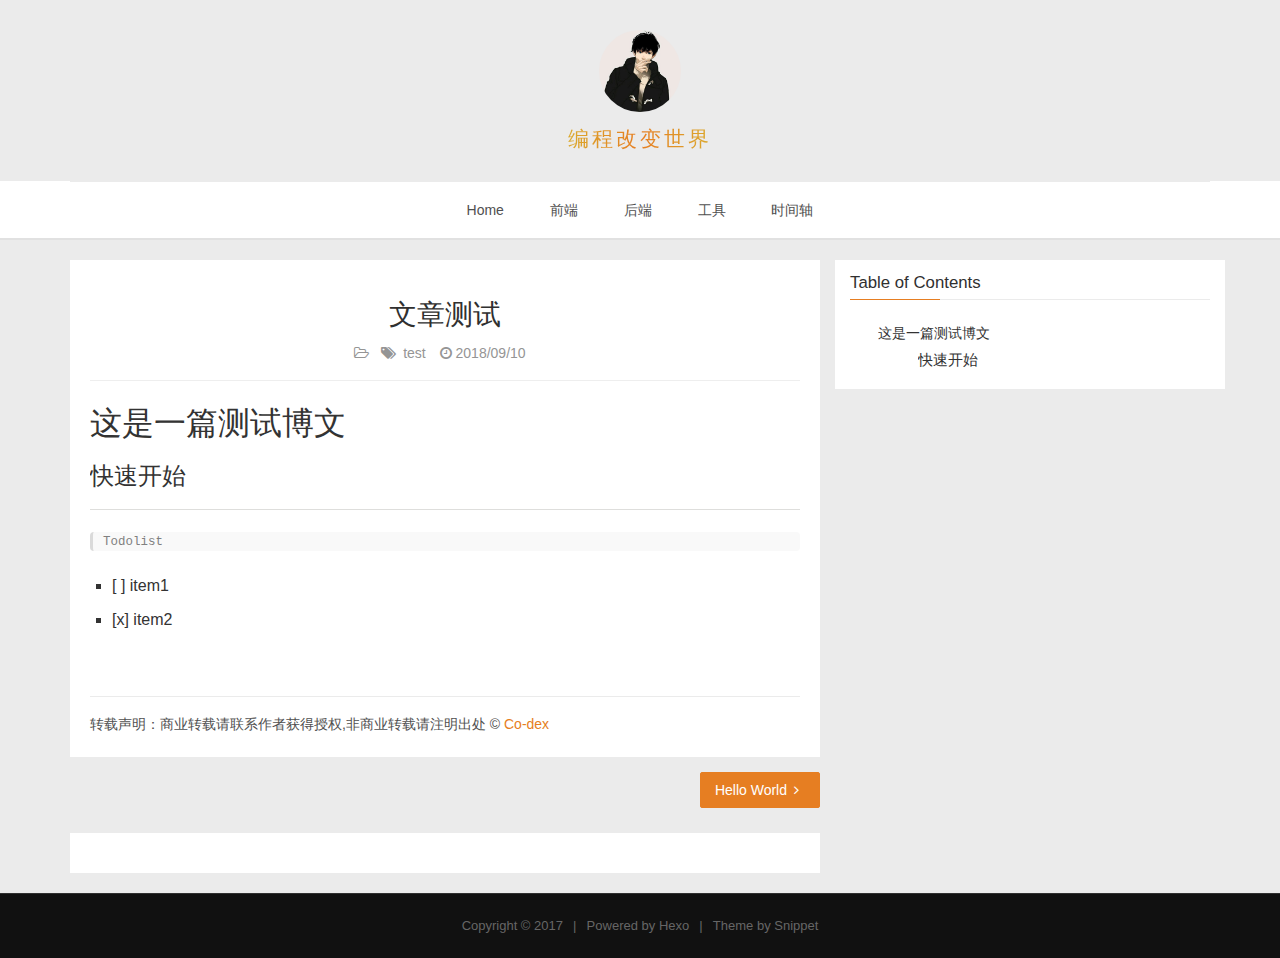
<file: 2018/09/10/文章测试/index.html>
<!DOCTYPE HTML>
<html lang="">
<head>
    <!--Setting-->
    <meta charset="UTF-8">
    <meta name="viewport" content="width=device-width, user-scalable=no, initial-scale=1.0, maximum-scale=1.0, minimum-scale=1.0">
    <meta http-equiv="X-UA-Compatible" content="IE=Edge,chrome=1">
    <meta http-equiv="Cache-Control" content="no-siteapp">
    <meta http-equiv="Cache-Control" content="no-transform">
    <meta name="renderer" content="webkit|ie-comp|ie-stand">
    <meta name="apple-mobile-web-app-capable" content="Co-dex">
    <meta name="apple-mobile-web-app-status-bar-style" content="black">
    <meta name="format-detection" content="telephone=no,email=no,adress=no">
    <meta name="browsermode" content="application">
    <meta name="screen-orientation" content="portrait">
    <link rel="dns-prefetch" href="http://yoursite.com">
    <!--SEO-->





<meta name="robots" content="all" />
<meta name="google" content="all" />
<meta name="googlebot" content="all" />
<meta name="verify" content="all" />
    <!--Title-->


<title>文章测试 | Co-dex</title>


    <link rel="alternate" href="https://feed43.com/hcancer.xml" title="Co-dex" type="application/atom+xml">


    <link rel="icon" href="/favicon.png">

    



<link rel="stylesheet" href="/css/bootstrap.min.css?rev=3.3.7">
<link rel="stylesheet" href="/css/font-awesome.min.css?rev=4.5.0">
<link rel="stylesheet" href="/css/style.css?rev=@@hash">




    
	<div class="hide">
		<script type="text/javascript">
			var cnzz_protocol = (("https:" == document.location.protocol) ? " https://" : " http://");document.write(unescape("%3Cspan class='cnzz_stat_icon_1263868967 hide' %3E%3Cscript%20src%3D%22https%3A%2F%2Fs95.cnzz.com%2Fz_stat.php%3Fweb_id%3D1272564536%22%3E%3C%2Fscript%3E%3C/span%3E%3Cscript src='" + cnzz_protocol + "s19.cnzz.com/z_stat.php%3Fid%3D1263868967%26show%3Dpic1' type='text/javascript'%3E%3C/script%3E"));
		</script>
	</div>






    

</head>


<!--[if lte IE 8]>
<style>
    html{ font-size: 1em }
</style>
<![endif]-->
<!--[if lte IE 9]>
<div style="ie">你使用的浏览器版本过低，为了你更好的阅读体验，请更新浏览器的版本或者使用其他现代浏览器，比如Chrome、Firefox、Safari等。</div>
<![endif]-->

<body>
    <header class="main-header"  style="background-image:url(https://hcancer.cn/img/banner.jpg)"  >
    <div class="main-header-box">
        <a class="header-avatar" href="/" title='John Doe'>
            <img src="/img/avatar.jpg" alt="logo头像" class="img-responsive center-block">
        </a>
        <div class="branding">
        	<!--<h2 class="text-hide">Snippet主题,从未如此简单有趣</h2>-->
            
                <h2> 编程改变世界 </h2>
            
    	</div>
    </div>
</header>
    <nav class="main-navigation">
    <div class="container">
        <div class="row">
            <div class="col-sm-12">
                <div class="navbar-header"><span class="nav-toggle-button collapsed pull-right" data-toggle="collapse" data-target="#main-menu" id="mnav">
                    <span class="sr-only"></span>
                        <i class="fa fa-bars"></i>
                    </span>
                    <a class="navbar-brand" href="http://yoursite.com">Co-dex</a>
                </div>
                <div class="collapse navbar-collapse" id="main-menu">
                    <ul class="menu">
                        
                            <li role="presentation" class="text-center">
                                <a href="/"><i class="fa "></i>Home</a>
                            </li>
                        
                            <li role="presentation" class="text-center">
                                <a href="/categories/front/"><i class="fa "></i>前端</a>
                            </li>
                        
                            <li role="presentation" class="text-center">
                                <a href="/categories/back/"><i class="fa "></i>后端</a>
                            </li>
                        
                            <li role="presentation" class="text-center">
                                <a href="/categories/tools/"><i class="fa "></i>工具</a>
                            </li>
                        
                            <li role="presentation" class="text-center">
                                <a href="/archives/"><i class="fa "></i>时间轴</a>
                            </li>
                        
                    </ul>
                </div>
            </div>
        </div>
    </div>
</nav>
    <section class="content-wrap">
        <div class="container">
            <div class="row">
                <main class="col-md-8 main-content m-post">
                    <p id="process"></p>
<article class="post">
    <div class="post-head">
        <h1 id="文章测试">
            
	            文章测试
            
        </h1>
        <div class="post-meta">
    
    
    <span class="categories-meta fa-wrap">
        <i class="fa fa-folder-open-o"></i>
        <a href="/categories/ ">
             
        </a>
    </span>
    
    
    <span class="fa-wrap">
        <i class="fa fa-tags"></i>
        <span class="tags-meta">
            
                
                    <a href="/tags/test" title='test'>
                        test
                    </a>
                
            
        </span>
    </span>
    

    
        
        <span class="fa-wrap">
            <i class="fa fa-clock-o"></i>
            <span class="date-meta">2018/09/10</span>
        </span>
    
</div>

            
            
    </div>
    
    <div class="post-body post-content">
        <h1 id="这是一篇测试博文"><a href="#这是一篇测试博文" class="headerlink" title="这是一篇测试博文"></a>这是一篇测试博文</h1><h2 id="快速开始"><a href="#快速开始" class="headerlink" title="快速开始"></a>快速开始</h2><hr>
<pre><code>Todolist
</code></pre><ul>
<li><p>[ ] item1</p>
</li>
<li><p>[x] item2</p>
</li>
</ul>

    </div>

    <div class="post-footer">
        <div>
            
                转载声明：商业转载请联系作者获得授权,非商业转载请注明出处 © <a href="" target="_blank">Co-dex</a>
            
        </div>
        <div>
            
        </div>
    </div>
</article>

<div class="article-nav prev-next-wrap clearfix">
    
    
        <a href="/2018/09/08/hello-world/" class="next-post btn btn-default" title='Hello World'>
            <span class="hidden-lg">下一篇</span>
            <span class="hidden-xs">Hello World</span><i class="fa fa-angle-right fa-fw"></i>
        </a>
    
</div>


    <div id="comments">
        
    
    <div id="vcomments" class="valine"></div>
    <script src="//cdn1.lncld.net/static/js/3.0.4/av-min.js"></script>
<script src="/assets/valine.min.js"></script>

    <script>
        new Valine({
            av: AV,
            el: '#vcomments',
            appId: 'r2TJxR1Im8teShQjw5OPI66j-gzGzoHsz',
            appKey: 'RdK5QXcsVwl0Qb8xmvzti27y',
            placeholder: '说点什么吧',
            notify: false,
            verify: true,
            avatar: 'mm',
            meta: 'nick,mail'.split(','),
            pageSize: '10',
            path: window.location.pathname,
            lang: ''.toLowerCase()
        })
    </script>


    </div>





                </main>
                
                    <aside id="article-toc" role="navigation" class="col-md-4">
    <div class="widget">
        <h3 class="title">Table of Contents</h3>
        
            <ol class="toc"><li class="toc-item toc-level-1"><a class="toc-link" href="#这是一篇测试博文"><span class="toc-text">这是一篇测试博文</span></a><ol class="toc-child"><li class="toc-item toc-level-2"><a class="toc-link" href="#快速开始"><span class="toc-text">快速开始</span></a></li></ol></li></ol>
        
    </div>
</aside>

                
            </div>
        </div>
    </section>
    <footer class="main-footer">
    <div class="container">
        <div class="row">
        </div>
    </div>
</footer>

<a id="back-to-top" class="icon-btn hide">
	<i class="fa fa-chevron-up"></i>
</a>




    <div class="copyright">
    <div class="container">
        <div class="row">
            <div class="col-sm-12"> 
                <span>Copyright &copy; 2017
                </span> | 
                <span>
                    Powered by <a href="//hexo.io" class="copyright-links" target="_blank" rel="nofollow">Hexo</a>
                </span> | 
                <span>
                    Theme by <a href="//github.com/shenliyang/hexo-theme-snippet.git" class="copyright-links" target="_blank" rel="nofollow">Snippet</a>
                </span>
            </div>
        </div>
    </div>
</div>



<script src="/js/app.js?rev=@@hash"></script>



</body>
</html>
</file>
<file: css/style.css>
/*! style.css v1.2.0 | MIT License | github.com/shenliyang */
/*====================================================
    COLOR VARIABLE FOR THEME
====================================================*/
/* _variable.less */
/*====================================================
    MIXINS FOR THEME
====================================================*/
/* _mixins.less */
@-webkit-keyframes masked-animation {
  0% {
    background-position: 0 0;
  }
  to {
    background-position: -100% 0;
  }
}
@keyframes masked-animation {
  0% {
    background-position: 0 0;
  }
  to {
    background-position: -100% 0;
  }
}
/*====================================================
    common styles
====================================================*/
html {
  color: #505050;
  line-height: 1.75em;
  background: #ebebeb;
  position: relative;
  font-family: "Helvetica Neue", Helvetica, Arial, "Hiragino Sans GB", "Hiragino Sans GB W3", "WenQuanYi Micro Hei", "Microsoft YaHei UI", "Microsoft YaHei", sans-serif;
}
body {
  color: #505050;
  line-height: 1.75em;
  background: #ebebeb;
  position: relative;
  font-family: "Helvetica Neue", Helvetica, Arial, "Hiragino Sans GB", "Hiragino Sans GB W3", "WenQuanYi Micro Hei", "Microsoft YaHei UI", "Microsoft YaHei", sans-serif;
}
h1,
h2,
h3,
h4,
h5,
h6 {
  font-weight: 400;
  color: #303030;
}
h1 {
  font-size: 2em;
}
h2 {
  font-size: 1.5em;
}
h3 {
  font-size: 1.2em;
}
h4 {
  font-size: 1em;
}
h5 {
  font-size: 0.75em;
}
h6 {
  font-size: 0.5em;
}
a {
  color: #e67e22;
  outline: none;
}
a:hover {
  color: #e67e22;
}
a:active {
  outline: none;
}
a:focus {
  outline: none;
}
a img {
  outline: none;
}
.btn {
  padding: 7px 14px;
  -webkit-border-radius: 2px;
  -moz-border-radius: 2px;
  border-radius: 2px;
}
.btn-default {
  border: 1px solid #e67e22;
  background: #e67e22;
  color: #fff;
  -webkit-transition: all 0.2s ease-in-out;
  transition: all 0.2s ease-in-out;
}
.btn-default:hover {
  border: 1px solid #303030;
  background: #303030;
  color: #fff;
}
.btn-default:focus {
  outline: none;
}
.btn-default[disabled] {
  border: 1px solid #303030;
  background: #303030;
  color: #fff;
}
input[type="search"] {
  box-sizing: border-box;
  width: 75%;
  height: 32px;
  line-height: 16px;
  padding: 7px 11px 7px 7px;
  border-radius: 4px 0 0 4px;
  margin-bottom: 1em;
  border: 1px solid #ebebeb;
  -webkit-transition: all 0.2s;
  transition: all 0.2s;
}
input[type="search"]:focus {
  border: 1px solid #e67e22;
  outline: none;
}
input[type="text"] {
  padding: 7px 7px;
  border: 1px solid #ebebeb;
  -webkit-border-radius: 2px;
  -moz-border-radius: 2px;
  border-radius: 2px;
  -webkit-transition: all 0.2s;
  transition: all 0.2s;
}
input[type="text"]:focus {
  border: 1px solid #e67e22;
  outline: none;
}
input[type="url"] {
  padding: 7px 7px;
  border: 1px solid #ebebeb;
  -webkit-border-radius: 2px;
  -moz-border-radius: 2px;
  border-radius: 2px;
  -webkit-transition: all 0.2s;
  transition: all 0.2s;
}
input[type="url"]:focus {
  border: 1px solid #e67e22;
  outline: none;
}
input[type="email"] {
  padding: 7px 7px;
  border: 1px solid #ebebeb;
  -webkit-border-radius: 2px;
  -moz-border-radius: 2px;
  border-radius: 2px;
  -webkit-transition: all 0.2s;
  transition: all 0.2s;
}
input[type="email"]:focus {
  border: 1px solid #e67e22;
  outline: none;
}
textarea {
  padding: 7px 7px;
  border: 1px solid #ebebeb;
  -webkit-border-radius: 2px;
  -moz-border-radius: 2px;
  border-radius: 2px;
  -webkit-transition: all 0.2s;
  transition: all 0.2s;
}
textarea:focus {
  border: 1px solid #e67e22;
  outline: none;
}
blockquote {
  border-left: 4px solid #e67e22;
  background-color: #f9f9f9;
}
pre {
  padding: 0;
  background: none;
  border: none;
}
::-moz-selection {
  color: #fff;
  background: #e67e22;
  text-shadow: none;
}
::selection {
  color: #fff;
  background: #e67e22;
  text-shadow: none;
}
.ie {
  position: fixed;
  z-index: 9999;
  left: 0;
  top: 0;
  width: 100%;
  height: 70px;
  text-align: center;
  line-height: 70px;
  background-color: #f9f9f9;
  color: #f0ad4e;
  border-bottom: 1px solid #303030;
  text-overflow: ellipsis;
  overflow: hidden;
  white-space: nowrap;
}
#process {
  position: fixed;
  width: 0;
  height: 2px;
  background-color: #e67e22;
  top: -1px;
  left: 0;
  -webkit-border-radius: 2px;
  -moz-border-radius: 2px;
  border-radius: 2px;
  -webkit-transition: width 1s ease;
  transition: width 1s ease;
  z-index: 99;
}
.carousel {
  margin-bottom: 20px;
}
.carousel img {
  width: 100%;
}
/*====================================================
    header
====================================================*/
.main-header {
  position: relative;
  text-align: center;
  line-height: 0;
  height: 180px;
  width: 100%;
  background: url(https://hcancer.cn/img/banner.jpg);
  background-repeat: repeat;
  overflow: hidden;
}
.main-header .banneriframe {
  width: 100%;
  height: 100%;
  border-width: 0px;
}
.main-header .main-header-box {
  position: relative;
  width: 100%;
  padding-top: 30px;
}
.main-header .main-header-box a.header-avatar img {
  width: 82px;
  height: 82px;
  max-width: 100%;
  border-radius: 50%;
}
.main-header .main-header-box a.header-avatar:hover {
  text-decoration: none;
}
.main-header .main-header-box .branding {
  padding-top: 15px;
}
.main-header .main-header-box .branding h2 {
  font-family: "STXingkai", "KaiTi", "Microsoft YaHei", "SimSun", sans-serif;
  width: 320px;
  margin: 0 auto;
  letter-spacing: 3px;
  color: #e67e22;
  text-overflow: ellipsis;
  overflow: hidden;
  white-space: nowrap;
  background-image: -webkit-linear-gradient(left, #cddc39, #e67e22 25%, #cddc39 50%, #e67e22 75%, #cddc39) !important;
  -webkit-text-fill-color: transparent!important;
  -webkit-background-clip: text!important;
  background-size: 200% 100%!important;
  animation: masked-animation 2s infinite linear !important;
}
.main-header .main-header-box .branding h2:hover {
  animation: masked-animation 1s infinite linear !important;
  text-decoration: none;
}
.home-template .main-header {
  padding-top: 62px;
  padding-bottom: 62px;
  background-repeat: no-repeat;
  background-position: center 20%;
  -webkit-background-size: cover;
  background-size: cover;
}
/* main-navigation */
.main-navigation {
  text-align: center;
  background: #fff;
  border-top: 1px solid #ebebeb;
  margin-bottom: 20px;
  border-bottom: 2px solid #e1e1e1;
}
.main-navigation .navbar-collapse {
  border-top: 1px solid #ebebeb;
}
.main-navigation .navbar-brand {
  max-width: 90%;
  text-overflow: ellipsis;
  overflow: hidden;
  white-space: nowrap;
  padding: 19px 0 0 0;
  font-size: 14px;
  color: #505050;
  display: none;
}
.main-navigation .menu {
  padding: 0;
  margin: 0;
}
.main-navigation .menu li {
  list-style: none;
  display: inline-block;
  position: relative;
}
.main-navigation .menu li a {
  color: #505050;
  line-height: 4em;
  display: block;
  padding: 0 21px;
}
.main-navigation .menu li:hover > a {
  color: #e67e22;
  text-decoration: none;
}
.main-navigation .menu li:hover ul {
  visibility: visible;
  opacity: 1;
  filter: alpha(opacity=100);
  top: 100%;
}
.main-navigation .menu li ul {
  visibility: hidden;
  background: #fff;
  text-align: left;
  padding: 7px 0px;
  margin: 0;
  position: absolute;
  left: 0;
  top: 120%;
  width: 200px;
  z-index: 999;
  opacity: 0;
  filter: alpha(opacity=0);
  -webkit-transition: all 0.2s ease;
  transition: all 0.2s ease;
}
.main-navigation .menu li ul li {
  display: block;
  margin: 0;
}
.main-navigation .menu li ul li a {
  line-height: 2.5em;
  color: #505050;
}
.main-navigation .menu li ul:hover > a {
  color: #e67e22;
}
.main-navigation .menu li.nav-current {
  border-bottom: 2px solid #e67e22;
  margin-bottom: -2px;
}
.main-navigation .navbar-header {
  text-align: center;
}
.main-navigation .navbar-header i {
  height: 56px;
  line-height: 56px;
  font-size: 2em;
  cursor: pointer;
}
.main-navigation .navbar-header i:hover {
  color: #e67e22;
}
/*====================================================
    main post area
====================================================*/
#main {
  background: #fff;
  padding: 10px 0;
  margin-bottom: 10px;
}
.post {
  padding: 20px;
  background: #fff;
  margin-bottom: 15px;
  position: relative;
  overflow: hidden;
}
.post .featured {
  position: absolute;
  background: #e67e22;
  color: #fff;
  text-align: center;
  top: -12px;
  right: -32px;
  width: 80px;
  height: 40px;
  line-height: 54px;
  transform: rotate(45deg);
}
.post .featured i {
  transform: rotate(-45deg);
}
.post .post-head {
  margin-bottom: 0.5em;
  text-align: center;
}
.post .post-head .post-title {
  font-size: 1.5em;
  line-height: 1.35em;
  margin: 0;
}
.post .post-head .post-title a {
  color: #303030;
}
.post .post-head .post-title a:hover {
  text-decoration: none;
  color: #e67e22;
}
.post .post-head .post-title a:focus {
  text-decoration: none;
  color: #e67e22;
}
.post .post-head p.warning {
  color: #f0ad4e;
}
.post .post-head .post-meta {
  color: #959595;
  margin: 5px 0;
}
.post .post-head .post-meta span {
  margin-right: 5px;
  white-space: nowrap;
}
.post .post-head .post-meta span a {
  color: #959595;
  margin-left: 3px;
}
.post .post-head .post-meta span a:hover {
  color: #e67e22;
}
.post .post-media {
  position: relative;
  margin-right: 15px;
  width: 220px;
  height: 160px;
  float: left;
  overflow: hidden;
}
.post .post-media img {
  width: 100%;
  height: 100%;
}
.post .post-content .home-post-head {
  text-align: left;
}
.post .post-content p.brief {
  overflow: hidden;
  color: #666666;
}
.post .post-body {
  margin-top: 15px;
  padding: 25px 0;
  border-top: 1px solid #eee;
  overflow: hidden;
}
.post .post-body p {
  font-size: 1em;
  line-height: 1.5;
}
.post .post-body p img {
  max-width: 100%;
}
.post .post-footer {
  margin-top: 15px;
  padding-top: 15px;
  border-top: 1px solid #ebebeb;
}
.post .post-footer .tag-list {
  color: #959595;
  line-height: 28px;
}
.post .post-footer .tag-list .post-meta {
  margin-top: 5px;
}
.post .post-footer .tag-list .post-meta .fa-wrap {
  margin-right: 10px;
}
.post .post-footer .tag-list .tags-meta a:nth-child(n+2) {
  margin-left: 4px;
}
.post .post-footer .tag-list a {
  color: #959595;
}
.post .post-footer .tag-list a:hover {
  color: #e67e22;
}
.post .post-footer .post-permalink {
  text-align: right;
}
/*====================================================
  main post content
====================================================*/
.post-content {
  font: 400 16px/1.62 "Georgia", "Xin Gothic", "Hiragino Sans GB", "Droid Sans Fallback", "Microsoft YaHei", sans-serif;
  color: #333;
}
.post-content h1 {
  font-family: "Georgia", "Xin Gothic", "Hiragino Sans GB", "Droid Sans Fallback", "Microsoft YaHei", "SimSun", sans-serif;
  color: #333;
  font-size: 1.8em;
  margin: 0.67em 0;
}
.post-content h2 {
  font-family: "Georgia", "Xin Gothic", "Hiragino Sans GB", "Droid Sans Fallback", "Microsoft YaHei", "SimSun", sans-serif;
  color: #333;
  font-size: 1.5em;
  margin: 0.83em 0;
}
.post-content h3 {
  font-family: "Georgia", "Xin Gothic", "Hiragino Sans GB", "Droid Sans Fallback", "Microsoft YaHei", "SimSun", sans-serif;
  color: #333;
  font-size: 1.17em;
  margin: 1em 0;
}
.post-content h4 {
  font-family: "Georgia", "Xin Gothic", "Hiragino Sans GB", "Droid Sans Fallback", "Microsoft YaHei", "SimSun", sans-serif;
  color: #333;
  font-size: 1em;
  margin: 1.6em 0 1em 0;
}
.post-content h5 {
  font-family: "Georgia", "Xin Gothic", "Hiragino Sans GB", "Droid Sans Fallback", "Microsoft YaHei", "SimSun", sans-serif;
  color: #333;
  font-size: 1em;
  margin: 1.6em 0 1em 0;
}
.post-content h6 {
  font-family: "Georgia", "Xin Gothic", "Hiragino Sans GB", "Droid Sans Fallback", "Microsoft YaHei", "SimSun", sans-serif;
  color: #333;
  font-size: 1em;
  margin: 1.6em 0 1em 0;
  font-weight: 500;
}
.post-content > h1 {
  margin-top: 0;
  font-size: 2em;
}
.post-content p {
  font-size: 15px;
}
.post-content a {
  word-wrap: break-word;
}
.post-content a img {
  border: none;
}
.post-content strong {
  font-weight: 700;
  color: #333;
}
.post-content b {
  font-weight: 700;
  color: #333;
}
.post-content em {
  font-style: italic;
  color: #333;
}
.post-content i {
  font-style: italic;
  color: #333;
}
.post-content img {
  max-width: 100%;
  height: auto;
  margin: 0.2em 0;
}
.post-content figure {
  position: relative;
  clear: both;
  outline: 0;
  margin: 10px 0;
}
.post-content figure img {
  display: block;
  max-width: 100%;
  margin: auto auto 4px;
  -moz-box-sizing: border-box;
  -webkit-box-sizing: border-box;
  box-sizing: border-box;
}
.post-content figure figcaption {
  position: relative;
  width: 100%;
  text-align: center;
  left: 0;
  margin-top: 10px;
  font-weight: 400;
  font-size: 14px;
  color: #666666;
}
.post-content figure figcaption a {
  text-decoration: none;
  color: #666666;
}
.post-content figure iframe {
  margin: auto;
}
.post-content hr {
  border-top: #dededc 1px solid;
}
.post-content blockquote {
  margin: 0 0 1.64em 0;
  border-left: 3px solid #e67e22;
  padding-left: 12px;
  color: #666666;
}
.post-content blockquote a {
  color: #666666;
}
.post-content ul {
  margin: 0 0 24px 6px;
  padding-left: 16px;
  list-style-type: square;
}
.post-content ol {
  margin: 0 0 24px 6px;
  padding-left: 16px;
  list-style-type: decimal;
}
.post-content li {
  margin-bottom: 0.2em;
}
.post-content li ul {
  margin-top: 0;
  margin-bottom: 0;
  margin-left: 14px;
  list-style-type: disc;
}
.post-content li ul ul {
  list-style-type: circle;
}
.post-content li ol {
  margin-top: 0;
  margin-bottom: 0;
  margin-left: 14px;
}
.post-content li p {
  margin: 0.4em 0 0.6em;
}
.post-content .unstyled {
  list-style-type: none;
  margin: 0;
  padding: 0;
}
.post-content code {
  color: #808080;
  font-size: 0.96em;
  background-color: #f9f9f9;
  padding: 1px 2px;
  border: 1px solid #dadada;
  -webkit-border-radius: 2px;
  -moz-border-radius: 2px;
  border-radius: 2px;
  font-family: Menlo, Monaco, Consolas, "Courier New", monospace;
  word-wrap: break-word;
}
.post-content tt {
  color: #808080;
  font-size: 0.96em;
  background-color: #f9f9f9;
  padding: 1px 2px;
  border: 1px solid #dadada;
  -webkit-border-radius: 2px;
  -moz-border-radius: 2px;
  border-radius: 2px;
  font-family: Menlo, Monaco, Consolas, "Courier New", monospace;
  word-wrap: break-word;
}
.post-content pre {
  margin: 1.64em 0;
  border: none;
  border-left: 3px solid #dadada;
  padding-left: 10px;
  overflow: auto;
  line-height: 1.5;
  font-family: Menlo, Monaco, Consolas, "Courier New", monospace;
  color: #808080;
  background-color: #f9f9f9;
}
.post-content pre code {
  color: #808080;
  border: none;
  background: none;
  padding: 0;
}
.post-content pre tt {
  color: #808080;
  border: none;
  background: none;
  padding: 0;
}
.post-content table {
  width: 100%;
  max-width: 100%;
  border-collapse: collapse;
  border-spacing: 0;
  margin-bottom: 1.5em;
  font-size: 0.96em;
  -webkit-box-sizing: border-box;
  -moz-box-sizing: border-box;
  box-sizing: border-box;
}
.post-content th {
  text-align: left;
  padding: 4px 8px 4px 10px;
  border: 1px solid #dadada;
}
.post-content td {
  text-align: left;
  padding: 4px 8px 4px 10px;
  border: 1px solid #dadada;
  vertical-align: top;
}
.post-content tr:nth-child(even) {
  background-color: #f9f9f9;
}
.post-content iframe {
  display: block;
  max-width: 100%;
  margin-bottom: 30px;
}
.windows .post-content {
  font-size: 16px;
  font-family: "Georgia", "SimSun", sans-serif;
}
/*====================================================
    pagination
====================================================*/
.pagination {
  margin: 30px 0;
  text-align: center;
  display: block;
}
.pagination a {
  background: #fff;
  color: #666666;
  text-align: center;
  display: inline-block;
  -webkit-border-radius: 2px;
  -moz-border-radius: 2px;
  border-radius: 2px;
}
.pagination a:hover {
  background: #e67e22;
  color: #fff;
  text-decoration: none;
}
.pagination a i {
  width: 36px;
  height: 36px;
  line-height: 36px;
}
.pagination .prev {
  margin: 0 5px;
}
.pagination .next {
  margin: 0 5px;
}
.pagination .page-number {
  margin: 0 3px;
  display: inline-block;
  line-height: 36px;
  padding: 0 14px;
  -webkit-border-radius: 2px;
  -moz-border-radius: 2px;
  border-radius: 2px;
}
.pagination .current {
  background: #e67e22;
  color: #fff;
}
/*====================================================
    other: about and comment
====================================================*/
#comments {
  background-color: #fff;
  padding: 20px;
  margin-bottom: 20px;
}
#comments .v .vheader .vinput {
  border: none;
  border-bottom: 1px solid #f0f0f0;
  -webkit-border-radius: 0;
  -moz-border-radius: 0;
  border-radius: 0;
  font-size: .9em;
  -webkit-transition: all 0.2s;
  transition: all 0.2s;
}
#comments .v .vheader .vinput:focus {
  border-bottom: 1px solid #e67e22;
}
#comments .v .vheader .vinput:hover {
  border-bottom: 1px solid #e67e22;
}
#comments .v .veditor {
  font-size: 1em;
}
#comments .v .vcontrol .vbtn {
  -webkit-border-radius: 2px;
  -moz-border-radius: 2px;
  border-radius: 2px;
  padding: .5rem 2rem;
  color: #808080;
}
#comments .v .vcontrol .vbtn:hover {
  color: #e67e22;
  border-color: #e67e22;
}
#comments .v .item3 input {
  width: 31%;
  margin: 0 1%;
}
#comments .v .item2 input {
  width: 48%;
  margin: 0 1%;
}
/* prev and next link */
.prev-next-wrap {
  margin-bottom: 25px;
  text-align: center;
}
.prev-next-wrap .pre-post {
  float: left;
}
.prev-next-wrap .next-post {
  float: right;
}
.sidebar .widget {
  background: #fff;
  padding: 16px 25px;
}
.sidebar .widget ul {
  padding: 0;
}
.sidebar .widget ul li {
  list-style: none;
}
.sidebar .widget ul li.archive-list-item {
  width: 50%;
  display: inline-block;
}
.sidebar .widget .archive-list-count,
.sidebar .widget .category-list-count {
  margin-left: 4px;
}
.sidebar .widget .archive-list-count:before,
.sidebar .widget .category-list-count:before {
  content: "(";
}
.sidebar .widget .archive-list-count:after,
.sidebar .widget .category-list-count:after {
  content: ")";
}
.sidebar .widget-box {
  background: #fff;
  padding: 0 25px 16px;
}
.main-footer {
  background: #202020;
  color: #959595;
}
/*====================================================
    sidebar
====================================================*/
.widget {
  margin-bottom: 15px;
}
.widget .title {
  margin-top: 0;
  padding-bottom: 7px;
  border-bottom: 1px solid #ebebeb;
  margin-bottom: 21px;
  position: relative;
}
.widget .title:after {
  content: "";
  width: 90px;
  height: 1px;
  background: #e67e22;
  position: absolute;
  left: 0;
  bottom: -1px;
}
.widget .tag-cloud a {
  border: 1px solid #ebebeb;
  padding: 2px 7px;
  color: #959595;
  font-size: 1em!important;
  line-height: 1.5em;
  display: inline-block;
  margin: 0 5px 5px 0;
  -webkit-transition: all 0.2s;
  transition: all 0.2s;
  text-overflow: ellipsis;
  overflow: hidden;
  white-space: nowrap;
}
.widget .tag-cloud a:hover {
  color: #fff;
  background-color: #e67e22;
  border: 1px solid #e67e22;
  text-decoration: none;
}
.widget #tag-cloud-3d a {
  display: inline-block;
  padding: 5px 15px;
  border-radius: 18px;
  background-color: #f2f4f8;
  -webkit-box-shadow: 6px 4px 8px 0 rgba(151, 142, 136, 0.34);
  -moz-box-shadow: 6px 4px 8px 0 rgba(151, 142, 136, 0.34);
  box-shadow: 6px 4px 8px 0 rgba(151, 142, 136, 0.34);
}
.widget #tag-cloud-3d a:hover {
  color: #fff;
  background-color: #e67e22;
  border: 1px solid #e67e22;
}
.widget .social a {
  display: inline-block;
  text-align: center;
  width: 40px;
  height: 40px;
  line-height: 45px;
  color: #fff;
  background: #808080;
  -webkit-border-radius: 3px;
  -moz-border-radius: 3px;
  border-radius: 3px;
  margin-right: 10px;
  margin-bottom: 10px;
}
.widget .social a:hover {
  background: #e67e22;
  -webkit-transition: all 0.2s;
  transition: all 0.2s;
}
.widget .social a:last-child {
  margin-right: 0px;
}
.widget .social a i {
  font-size: 20px;
}
.widget .friends-link a {
  margin-right: 15px;
}
.widget #search-form {
  position: relative;
  width: 100%;
}
.widget #search-form .search-form-submit {
  float: right;
  width: 25%;
  height: 32px;
  background: #e67e22;
  color: #fff;
  border-radius: 0 4px 4px 0;
  border: 1px solid #e67e22;
}
.widget #search-form #result-mask {
  position: fixed;
  left: 0;
  top: 0;
}
.widget #search-form .search-form-submit:focus {
  outline: none;
}
.widget #search-form #result-wrap {
  position: absolute;
  box-sizing: content-box;
  top: 45px;
  left: -50px;
  z-index: 6;
  width: 120%;
  padding: 20px;
  color: #333;
  background: #fff;
  border-radius: 4px;
  box-shadow: 1px 2px 2px #ccc;
  border: 1px solid #ccc;
}
.widget #search-form #result-wrap:before {
  content: '';
  position: absolute;
  display: inline-block;
  border-width: 0 12px 12px 12px;
  border-style: solid;
  border-color: #ccc transparent;
  right: 80px;
  top: -12px;
}
.widget #search-form #result-wrap:after {
  content: '';
  position: absolute;
  display: inline-block;
  border-width: 0 12px 12px 12px;
  border-style: solid;
  border-color: #fff transparent;
  right: 80px;
  top: -10px;
}
.widget #search-form #result-wrap #search-result {
  width: 100%;
  box-sizing: content-box;
  padding-right: 20px;
  margin-right: -20px;
  max-height: 400px;
  overflow-y: auto;
}
.widget #search-form #result-wrap #search-result .tips {
  text-align: center;
}
.widget #search-form #result-wrap #search-result .item {
  padding: 8px 0;
}
.widget #search-form #result-wrap #search-result .item:last-child .content {
  border-bottom: 0;
}
.widget #search-form #result-wrap #search-result .item a:hover {
  text-decoration: none;
}
.widget #search-form #result-wrap #search-result .item .title {
  line-height: 1.25;
  font-size: 16px;
  text-overflow: ellipsis;
  overflow: hidden;
  white-space: nowrap;
  margin-bottom: 0px;
  color: #333;
  border: 0;
}
.widget #search-form #result-wrap #search-result .item .title:hover {
  color: #e67e22;
}
.widget #search-form #result-wrap #search-result .item .title b {
  margin: 0 2px;
  color: #e67e22;
}
.widget #search-form #result-wrap #search-result .item .content {
  font-size: 14px;
  color: #666666;
  padding-bottom: 10px;
  border-bottom: 1px solid #ccc;
}
.widget #search-form #result-wrap #search-result .item .content b {
  color: #e67e22;
  margin: 0 2px;
}
/*====================================================
   toc
====================================================*/
#article-toc {
  padding-top: 1em;
  background-color: #fff;
  top: 0;
  bottom: 70px;
  overflow-y: auto;
}
#article-toc ol {
  list-style: none;
}
#article-toc .toc {
  padding-left: 2em;
}
#article-toc .toc .toc-item .toc-link {
  display: block;
  color: #333;
  text-decoration: none;
  padding: 4px 0;
  line-height: 1.25em;
  position: relative;
  width: 100%;
  text-overflow: ellipsis;
  overflow: hidden;
  white-space: nowrap;
}
#article-toc .toc .toc-item .toc-link:hover {
  color: #e67e22;
  -webkit-transition: 0.15s;
  transition: 0.15s;
}
#article-toc .toc .toc-item.toc-level-2 > .toc-link {
  font-size: 15px;
}
/*====================================================
   copyright
====================================================*/
.copyright {
  background: #111;
  font-size: 13px;
  text-align: center;
  color: #666666;
  padding-top: 20px;
  padding-bottom: 20px;
  border-top: 1px solid #303030;
}
.copyright span {
  margin: 0 .5em;
}
.copyright a {
  color: #666666;
}
/*====================================================
   back-to-top and toc-btn
====================================================*/
#back-to-top,
#toc-btn {
  position: fixed;
  right: 30px;
  bottom: 30px;
  background-color: #959595;
  color: #fff;
  text-align: center;
  -webkit-border-radius: 2px;
  -moz-border-radius: 2px;
  border-radius: 2px;
  z-index: 1;
  cursor: pointer;
}
#back-to-top:hover,
#toc-btn:hover {
  background: #e67e22;
  -webkit-transition: all 0.2s;
  transition: all 0.2s;
}
#back-to-top i,
#toc-btn i {
  width: 30px;
  height: 30px;
  line-height: 30px;
}
#toc-btn {
  bottom: 65px;
}
/*====================================================
    timeline
====================================================*/
.timebox {
  position: relative;
  width: 100%;
  padding: 0 20px;
  margin: 20px auto;
  background: url(../img/timeline.gif) repeat-y 207px 0;
  overflow: hidden;
}
.timeline h2 {
  height: 60px;
  line-height: 60px;
  font-size: 30px;
  color: #666666;
  font-weight: bold;
  padding-left: 65px;
  margin-bottom: 30px;
  background: url(../img/timeline-clock.gif) #fff no-repeat 158px 0;
}
.timeline h2 img {
  vertical-align: -5px;
}
.timeline ul {
  list-style: none;
  margin: 0;
  padding: 0;
}
.timeline ul li {
  background: url(../img/timeline-dot.gif) no-repeat 180px 5px;
  padding-bottom: 20px;
  zoom: 1;
  text-overflow: ellipsis;
  overflow: hidden;
  white-space: nowrap;
}
.timeline ul li:after {
  content: " ";
  display: block;
  height: 0;
  clear: both;
  visibility: hidden;
}
.timeline ul li h3 {
  float: left;
  width: 168px;
  font-size: 20px;
  color: #333;
  text-align: right;
  padding-right: 15px;
  margin: 0;
}
.timeline ul li h3 span {
  color: #666666;
  font-size: 12px;
  margin-left: 2px;
}
.timeline ul li a {
  padding-left: 41px;
  margin-top: -5px;
  font-weight: normal;
  font-size: 16px;
  color: #505050;
}
.timeline ul li a:hover {
  text-decoration: none;
  color: #e67e22;
}
@media screen and (max-width: 500px) {
  .timebox {
    background-position: 97px 0;
  }
  .timeline h2 {
    padding-left: 40%;
    background-position: 48px 0;
  }
  .timeline ul li {
    background-position: 70px 5px;
  }
  .timeline ul li h3 {
    width: 68px;
  }
}
/*====================================================
    highlight
====================================================*/
pre,
.highlight {
  overflow: auto;
  margin: 20px 0;
  padding: 0;
  color: #c5c8c6;
  font-size: 13px;
  background: #1d1f21;
  line-height: 1.6;
}
code {
  padding: 2px 4px;
  text-overflow: ellipsis;
  overflow: hidden;
  white-space: nowrap;
  color: #666666;
  background: #eee;
  -webkit-border-radius: 3px;
  -moz-border-radius: 3px;
  border-radius: 3px;
}
pre code {
  padding: 0;
  color: #c5c8c6;
  background: none;
  text-shadow: none;
}
pre .meta {
  color: #b294bb;
}
pre .comment {
  color: #969896;
}
.highlight {
  -webkit-border-radius: 1px;
  -moz-border-radius: 1px;
  border-radius: 1px;
}
.highlight pre {
  border: none;
  margin: 0;
  padding: 10px 0;
}
.highlight table {
  margin: 0;
  width: auto;
  border: none;
}
.highlight td {
  border: none;
  padding: 0;
}
.highlight figcaption {
  font-size: 1em;
  color: #c5c8c6;
  line-height: 1em;
  margin-bottom: 1em;
}
.highlight figcaption a {
  float: right;
  color: #c5c8c6;
}
.highlight figcaption a:hover {
  border-bottom-color: #c5c8c6;
}
.highlight .gutter pre {
  padding-left: 10px;
  padding-right: 10px;
  color: #888f96;
  text-align: right;
  background-color: #000;
}
.highlight .code pre {
  width: 100%;
  padding-left: 10px;
  padding-right: 10px;
  background-color: #1d1f21;
}
.highlight .line {
  height: 20px;
}
.gutter {
  -webkit-user-select: none;
  -moz-user-select: none;
  -ms-user-select: none;
  user-select: none;
}
.gist table {
  width: auto;
}
.gist table td {
  border: none;
}
pre .variable,
pre .attribute,
pre .tag,
pre .regexp,
pre .ruby .constant,
pre .xml .tag .title,
pre .xml .pi,
pre .xml .doctype,
pre .html .doctype,
pre .css .id,
pre .css .class,
pre .css .pseudo {
  color: #c66;
}
pre .number,
pre .preprocessor,
pre .built_in,
pre .literal,
pre .params,
pre .constant,
pre .command {
  color: #de935f;
}
pre .ruby .class .title,
pre .css .rules .attribute,
pre .string,
pre .value,
pre .inheritance,
pre .header,
pre .ruby .symbol,
pre .xml .cdata,
pre .special,
pre .number,
pre .formula {
  color: #b5bd68;
}
pre .title,
pre .css .hexcolor {
  color: #8abeb7;
}
pre .function,
pre .python .decorator,
pre .python .title,
pre .ruby .function .title,
pre .ruby .title .keyword,
pre .perl .sub,
pre .javascript .title,
pre .coffeescript .title {
  color: #81a2be;
}
pre .keyword,
pre .javascript .function {
  color: #b294bb;
}
/*====================================================
    scrollbar
====================================================*/
::-webkit-scrollbar {
  -webkit-appearance: none;
  height: 5px;
  width: 5px;
}
::-webkit-scrollbar-track {
  background-color: inherit;
}
::-webkit-scrollbar-thumb {
  -webkit-border-radius: 2px;
  -moz-border-radius: 2px;
  border-radius: 2px;
  background-color: rgba(1, 1, 1, 0.12);
}
::-webkit-scrollbar-thumb:hover {
  background-color: rgba(1, 1, 1, 0.22);
}
/*====================================================
    media
====================================================*/
@media screen and (max-width: 767px) {
  .main-navigation {
    text-align: left;
  }
  .main-navigation .navbar-brand {
    display: block;
  }
  .main-navigation .menu li {
    display: block;
    width: 33%;
    float: left;
  }
  .main-navigation .menu li:hover > a {
    color: #e67e22;
    text-decoration: none;
  }
  .main-navigation .menu li a {
    padding: 0;
  }
  .main-navigation .menu li ul {
    visibility: visible;
    padding: 0px 0px 0px 20px;
    margin: 0;
    position: relative;
    top: 0;
    width: 100%;
    opacity: 1;
    filter: alpha(opacity=100);
  }
  .prev-next-wrap {
    margin: 15px;
  }
  .prev-next-wrap a {
    display: block;
  }
  .post .post-head {
    text-align: left;
  }
  .post .post-head h1 {
    line-height: 1.25em;
  }
  .post .post-content p.brief {
    text-overflow: ellipsis;
    overflow: hidden;
    white-space: nowrap;
  }
  .post .post-media {
    float: none;
    width: 100%;
    height: auto;
    margin: 0 0 1em 0;
  }
  .post-footer,
  #article-toc {
    display: none;
  }
  .content-wrap .m-post {
    padding: 0px;
  }
  .widget #search-form #result-wrap {
    left: -25px;
    width: 100%;
  }
}
@media screen and (min-width: 768px) {
  .nav-toggle-button {
    display: none;
  }
}
@media screen and (min-width: 1100px) {
  .post-content blockquote {
    padding-left: 20px;
    border-width: 4px;
  }
  .post-content blockquote blockquote {
    margin-left: 0;
  }
  .post-content figure img {
    margin: 0 0 4px;
  }
  .post-content figure figcaption {
    position: absolute;
    left: -172px;
    width: 150px;
    top: 0;
    text-align: right;
    margin-top: 0;
  }
  .post-content figure figcaption:before {
    width: 25%;
    margin-left: 75%;
    border-top: 1px solid #dededc;
    display: block;
    content: "";
    margin-bottom: 10px;
  }
}
</file>
